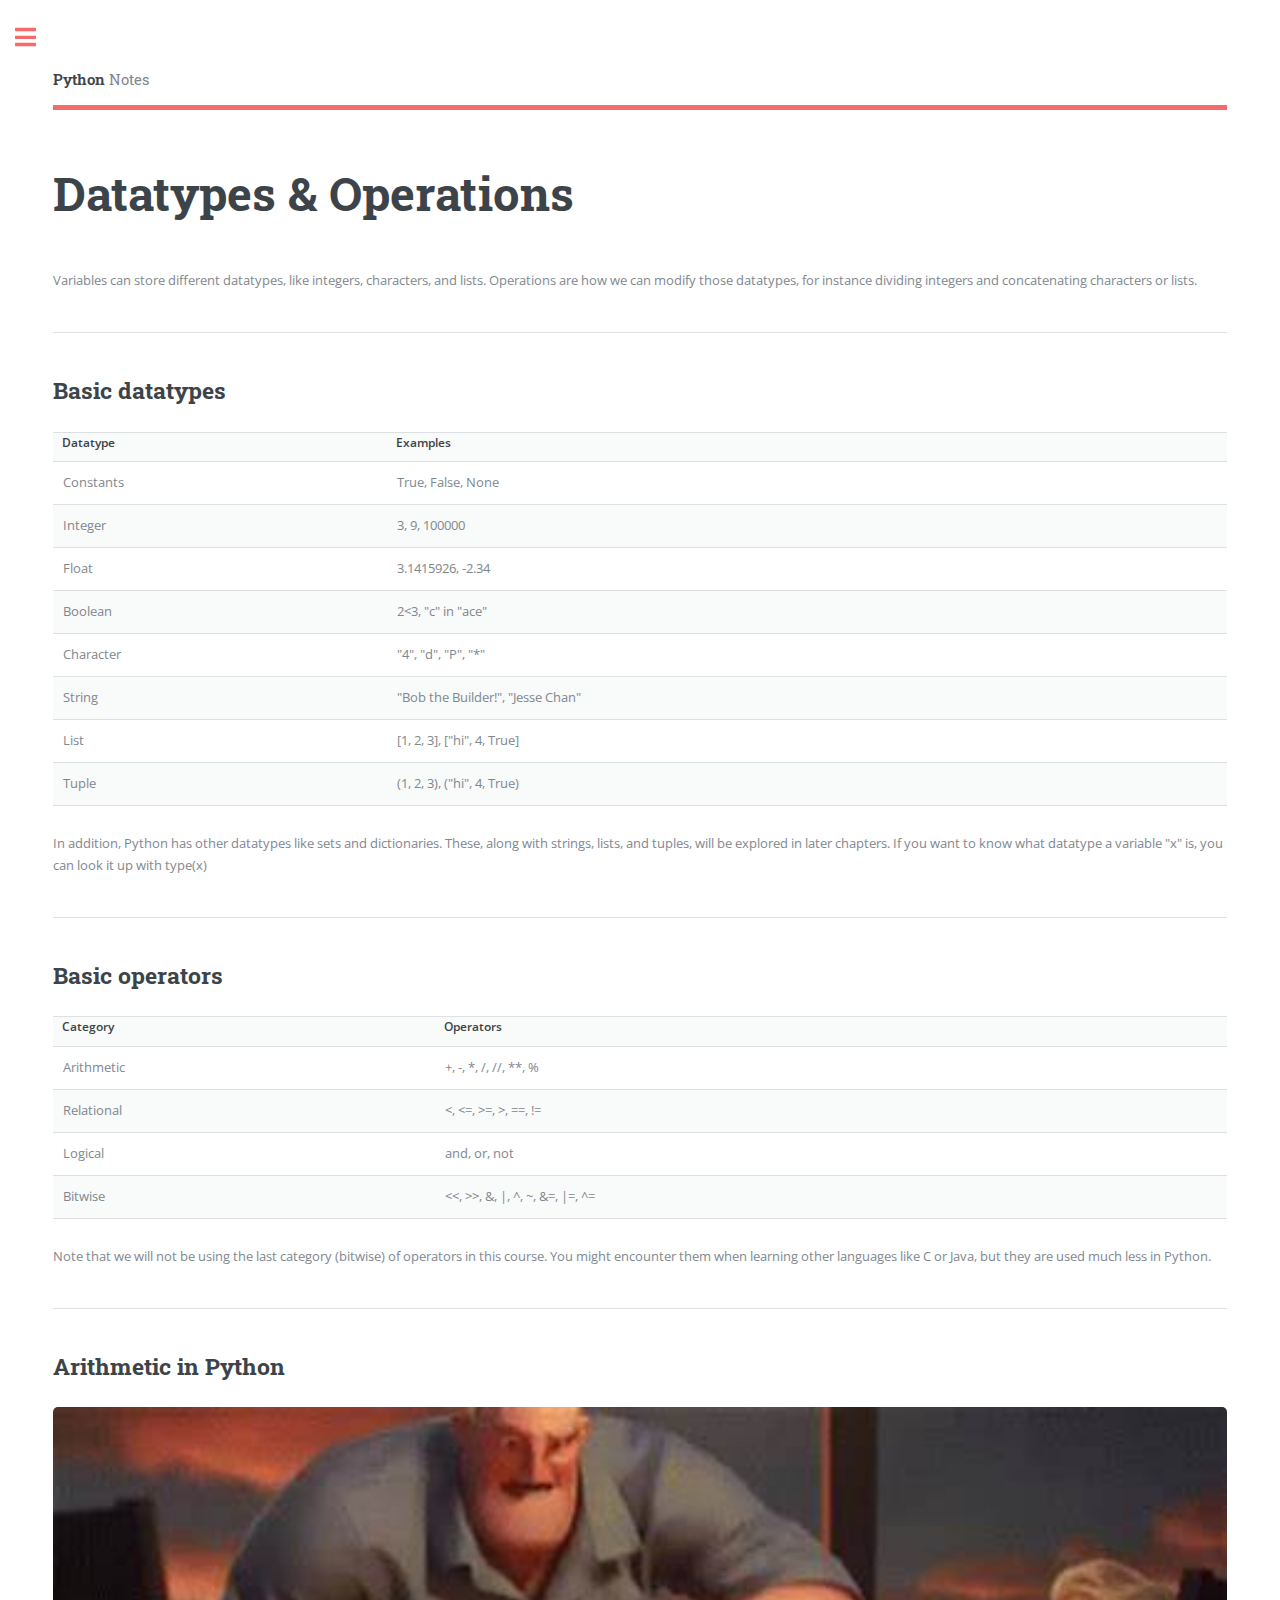
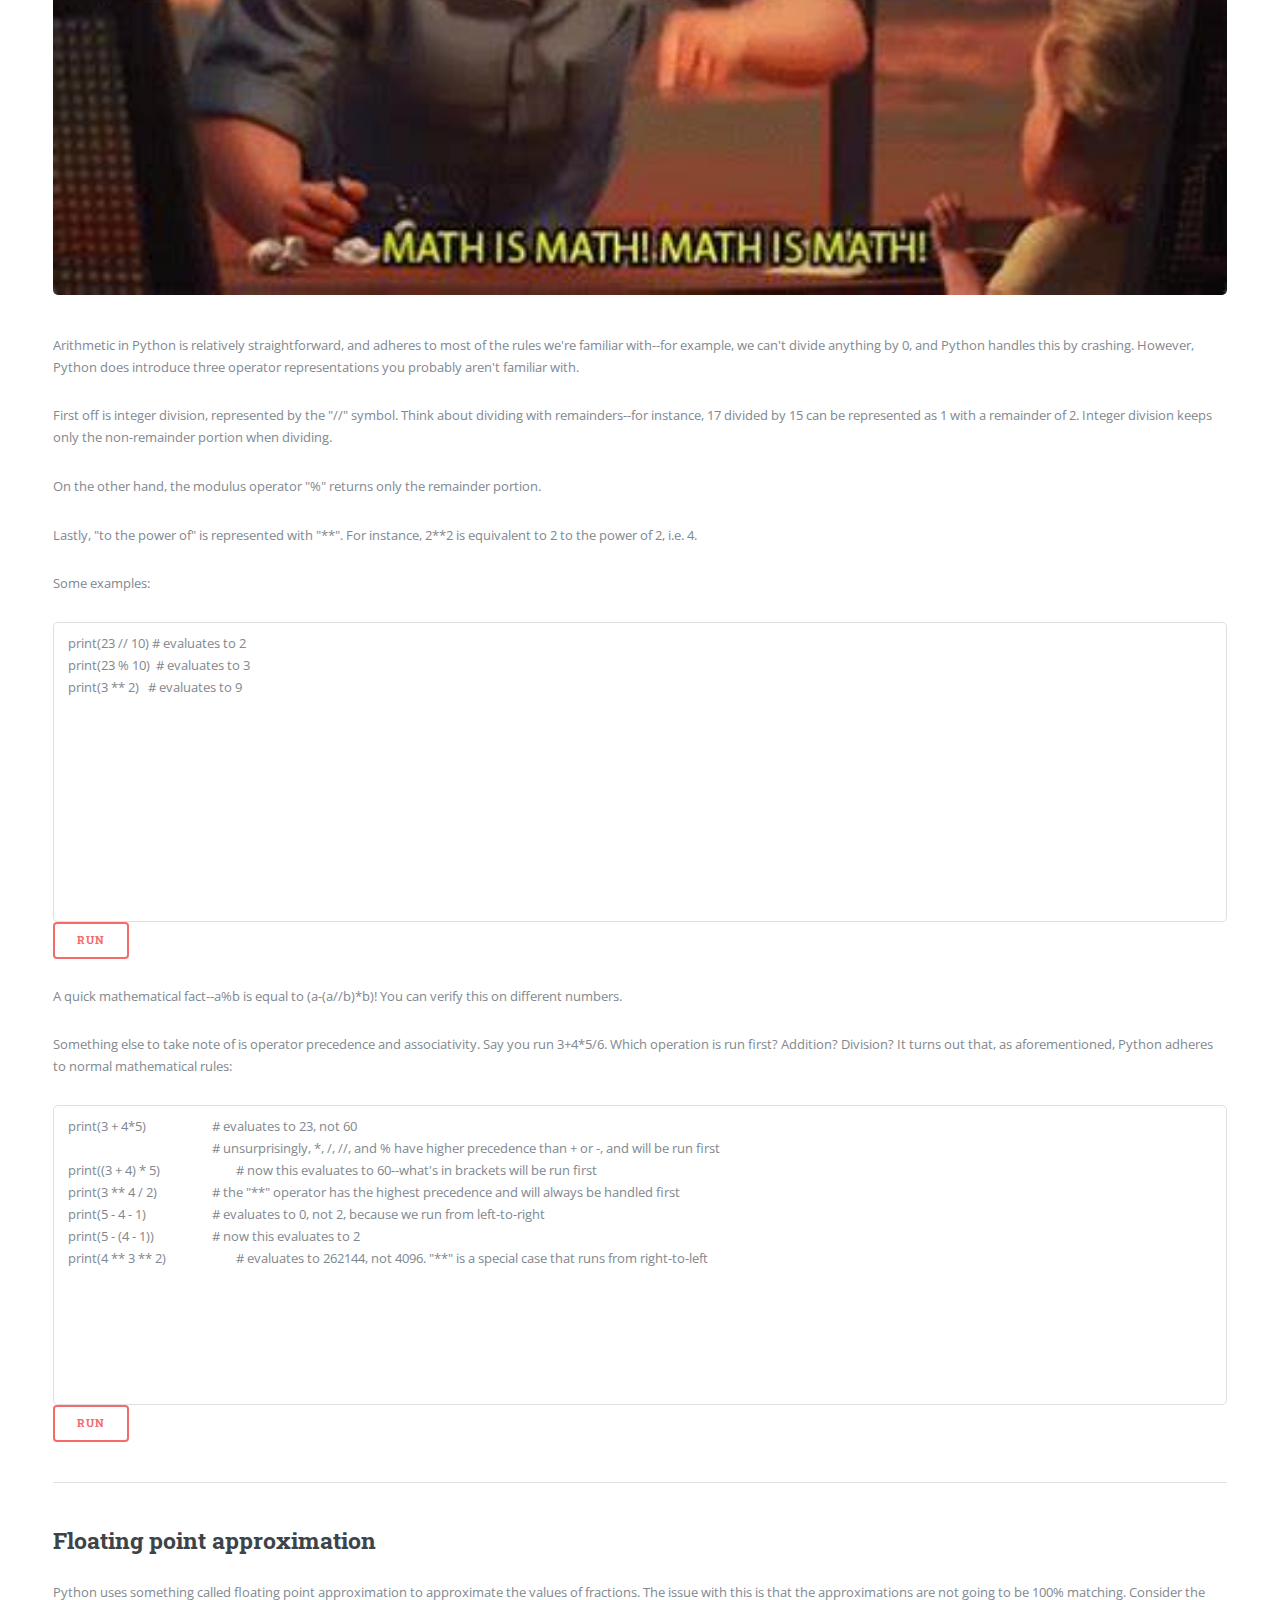
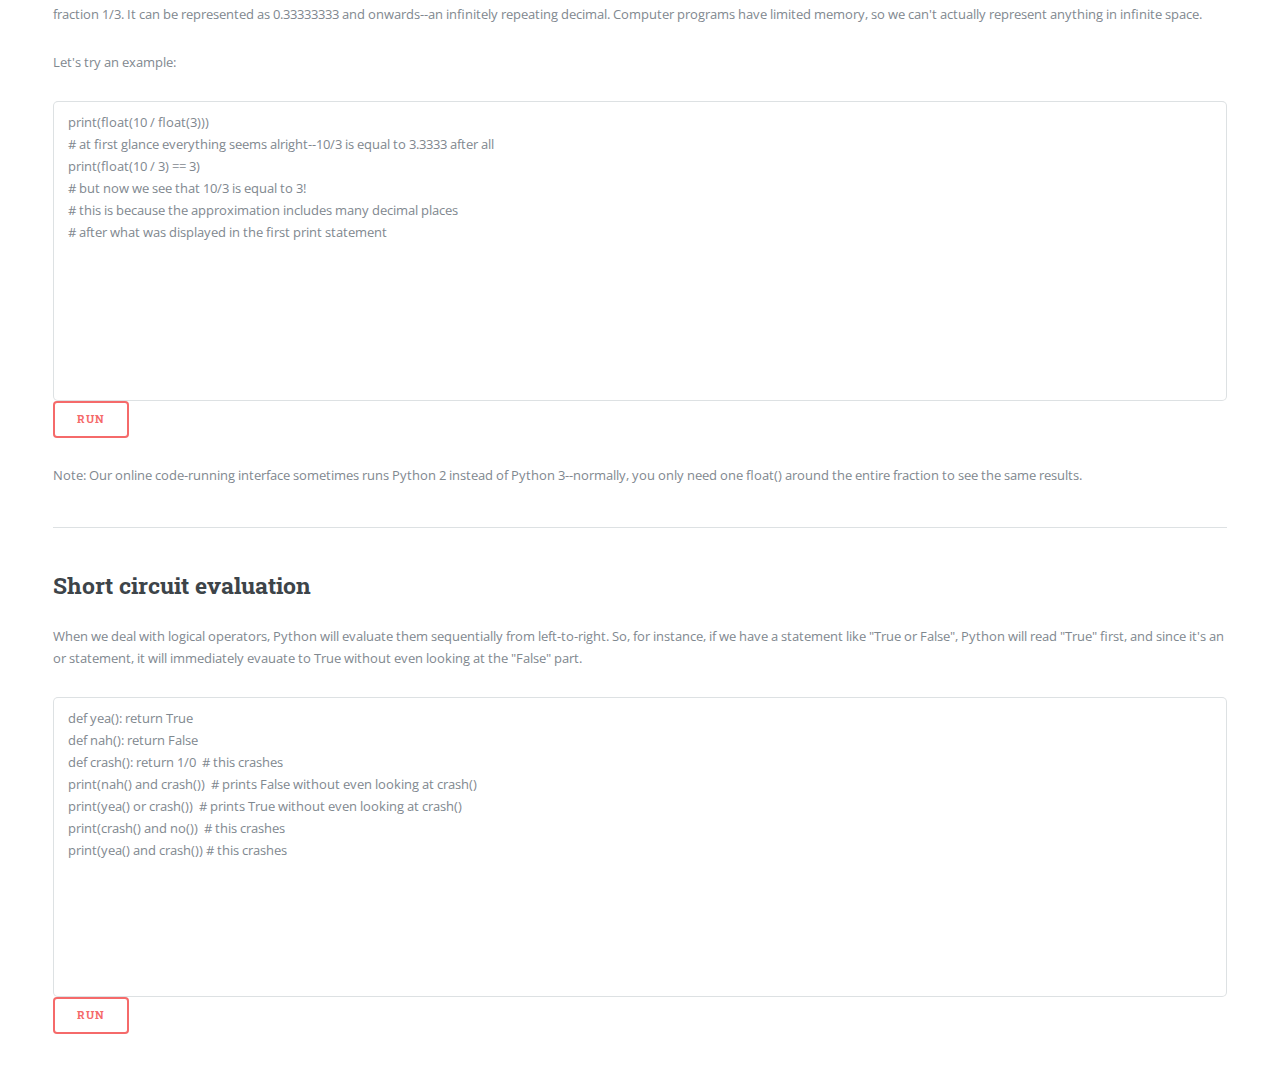
<file: datatypes.html>
<!DOCTYPE HTML>
<html>
	<head>
		<title>Python Notes - Datatypes & Operations</title>
		<meta charset="utf-8" />
		<meta name="viewport" content="width=device-width, initial-scale=1, user-scalable=no" />
		<link rel="stylesheet" href="assets/css/main.css" />
		<script src="assets/js/skulpt.min.js" type="text/javascript"></script>
		<script src="assets/js/skulpt-stdlib.js" type="text/javascript"></script>
		<script src="assets/js/coderunner.js" type="text/javascript"></script>
	</head>
	<body class="is-preload">

		<!-- Wrapper -->
			<div id="wrapper">

				<!-- Main -->
					<div id="main">
						<div class="inner">

							<!-- Header -->
								<header id="header">
									<a href="index.html" class="logo"><strong>Python</strong> Notes</a>
								</header>

							<!-- Content -->
								<section>
									<header class="main">
										<h1>Datatypes & Operations</h1>
									</header>

<p>Variables can store different datatypes, like integers, characters, and lists. 
	Operations are how we can modify those datatypes, for instance dividing integers and concatenating characters or lists.
</p>

<hr class="major" />
<h2>Basic datatypes</h2>
<table border="1">
    <tr>
		<th>Datatype</th>
		<th>Examples</th>
	</tr>
	<tr>
        <td>Constants</td>
        <td>True, False, None</td>
    </tr>
    <tr>
        <td>Integer</td>
        <td>3, 9, 100000</td>
    </tr>
    <tr>
        <td>Float</td>
        <td>3.1415926, -2.34</td>
    </tr>
    <tr>
        <td>Boolean</td>
        <td>2<3, "c" in "ace"</td>
	</tr>
	<tr>
        <td>Character</td>
        <td>"4", "d", "P", "*"</td>
	</tr>
	<tr>
        <td>String</td>
        <td>"Bob the Builder!", "Jesse Chan"</td>
	</tr>
	<tr>
        <td>List</td>
        <td>[1, 2, 3], ["hi", 4, True]</td>
	</tr>
	<tr>
        <td>Tuple</td>
        <td>(1, 2, 3), ("hi", 4, True)</td>
	</tr>
</table>
<p>In addition, Python has other datatypes like sets and dictionaries. 
	These, along with strings, lists, and tuples, will be explored in later chapters. 
	If you want to know what datatype a variable "x" is, you can look it up with type(x)
</p>

<hr class="major" />
<h2>Basic operators</h2>
<table border="1">
    <tr>
		<th>Category</th>
		<th>Operators</th>
    </tr>
    <tr>
        <td>Arithmetic</td>
        <td>+, -, *, /, //, **, %</td>
    </tr>
    <tr>
        <td>Relational</td>
        <td><, <=, >=, >, ==, !=</td>
    </tr>
    <tr>
        <td>Logical</td>
        <td>and, or, not</td>
	</tr>
	<tr>
        <td>Bitwise</td>
        <td><<, >>, &, |, ^, ~, &=, |=, ^=</td>
	</tr>
</table>
<p>Note that we will not be using the last category (bitwise) of operators in this course. 
	You might encounter them when learning other languages like C or Java, but they are used much less in Python.
</p>


<hr class="major" />
<h2>Arithmetic in Python</h2>
<span class="image main"><img src="images/mathismath.jpg" alt="" /></span>
<p>Arithmetic in Python is relatively straightforward, and adheres to most of 
	the rules we're familiar with--for example, we can't divide anything by 0, 
	and Python handles this by crashing. 
	However, Python does introduce three operator representations 
	you probably aren't familiar with. 
</p>
<p>First off is integer division, represented by the "//" symbol. 
	Think about dividing with remainders--for instance, 17 divided by 15 can be 
	represented as 1 with a remainder of 2. Integer division keeps only the 
	non-remainder portion when dividing.
</p>
<p>On the other hand, the modulus operator "%" returns only the remainder portion.</p>
<p>Lastly, "to the power of" is represented with "**". For instance, 
	2**2 is equivalent to 2 to the power of 2, i.e. 4.
</p>
<p>Some examples:</p>

<form>
<textarea id="code1">print(23 // 10) # evaluates to 2
print(23 % 10)  # evaluates to 3
print(3 ** 2)   # evaluates to 9</textarea>
<button onclick="runboi('code1', 'output1')" type="button">Run</button>
</form>
<pre id="output1"></pre>

<p>A quick mathematical fact--a%b is equal to (a-(a//b)*b)! 
	You can verify this on different numbers.
</p>
<p>Something else to take note of is operator precedence and associativity. 
	Say you run 3+4*5/6. Which operation is run first? Addition? Division? 
	It turns out that, as aforementioned, Python adheres to normal mathematical rules:
</p>

<form>
<textarea id="code2">print(3 + 4*5) 			# evaluates to 23, not 60
						# unsurprisingly, *, /, //, and % have higher precedence than + or -, and will be run first
print((3 + 4) * 5) 			# now this evaluates to 60--what's in brackets will be run first
print(3 ** 4 / 2) 			# the "**" operator has the highest precedence and will always be handled first
print(5 - 4 - 1) 			# evaluates to 0, not 2, because we run from left-to-right
print(5 - (4 - 1))			# now this evaluates to 2
print(4 ** 3 ** 2)			# evaluates to 262144, not 4096. "**" is a special case that runs from right-to-left</textarea>
<button onclick="runboi('code2', 'output2')" type="button">Run</button>
</form>
<pre id="output2"></pre>	


<hr class="major" />
<h2>Floating point approximation</h2>
<p>Python uses something called floating point approximation to approximate 
	the values of fractions. The issue with this is that the approximations
	are not going to be 100% matching. Consider the fraction 1/3. It can be 
	represented as 0.33333333 and onwards--an infinitely repeating decimal. 
	Computer programs have limited memory, so we can't actually represent 
	anything in infinite space.
</p>
<p>Let's try an example:</p>
<form>
<textarea id="code3">print(float(10 / float(3)))
# at first glance everything seems alright--10/3 is equal to 3.3333 after all
print(float(10 / 3) == 3)
# but now we see that 10/3 is equal to 3!
# this is because the approximation includes many decimal places
# after what was displayed in the first print statement</textarea>
<button onclick="runboi('code3', 'output3')" type="button">Run</button>
</form>
<pre id="output3"></pre>
<p>Note: Our online code-running interface sometimes runs Python 2 instead of Python 3--normally, you only need one float() around the entire fraction to see the same results.
</p>

<hr class="major" />
<h2>Short circuit evaluation</h2>
<p>When we deal with logical operators, Python will evaluate them sequentially from left-to-right. 
	So, for instance, if we have a statement like "True or False", Python will read "True" first, 
	and since it's an or statement, it will immediately evauate to True without even looking at the 
	"False" part.
</p>

<form>
<textarea id="code4">def yea(): return True
def nah(): return False
def crash(): return 1/0  # this crashes
print(nah() and crash())  # prints False without even looking at crash()
print(yea() or crash())  # prints True without even looking at crash()
print(crash() and no())  # this crashes
print(yea() and crash()) # this crashes</textarea>
<button onclick="runboi('code4', 'output4')" type="button">Run</button>
</form>
<pre id="output4"></pre>
								</section>

						</div>
					</div>

				<!-- Sidebar -->
                <div id="sidebar">
						<div class="inner">

							<!-- Menu -->
								<nav id="menu">
									<header class="major">
										<h2>Menu</h2>
									</header>
									<ul>
										<li><a href="index.html">Homepage</a></li>
										<li><a href="installation.html">Installation</a></li>
										<li><a href="variables.html">Variables & Functions</a></li>
										<li><a href="datatypes.html">Datatypes</a></li>
										<li class="icon solid fa-lock"><span>Conditionals</span></li>
										<li class="icon solid fa-lock"><span>Loops</span></li>
										<li class="icon solid fa-lock"><span>Strings</span></li>
										<li class="icon solid fa-lock"><span>Lists</span></li>
										<li class="icon solid fa-lock"><span>Dictionary</span></li>
										<li class="icon solid fa-lock"><span>Object Oriented Programming</span></li>
										<li class="icon solid fa-lock"><span>Graphics</span></li>
										<li class="icon solid fa-lock"><span>AI - minimax</span></li>
										<li class="icon solid fa-lock"><span>AI - ab pruning</span></li>
									</ul>
								</nav>

							<!-- Section -->
								<section>
									<header class="major">
										<h2>Get in touch</h2>
									</header>
									<p>Contact us with questions through wechat or emails!</p>
									<ul class="contact">
										<li class="icon solid fa-envelope"><a href="#">jessec1@andrew.cmu.edu</a></li>
										<li class="icon solid fa-comment-alt">WeChatId: jzchan34</li>
										<li class="icon solid fa-envelope"><a href="#">jerryl@andrew.cmu.edu</a></li>
										<li class="icon solid fa-comment-alt">WeChatId: traumatizedpanda</li>
									</ul>
								</section>
						</div>
					</div>

			</div>

		<!-- Scripts -->
			<script src="assets/js/jquery.min.js"></script>
			<script src="assets/js/browser.min.js"></script>
			<script src="assets/js/breakpoints.min.js"></script>
			<script src="assets/js/util.js"></script>
			<script src="assets/js/main.js"></script>

	</body>
</html>
</file>
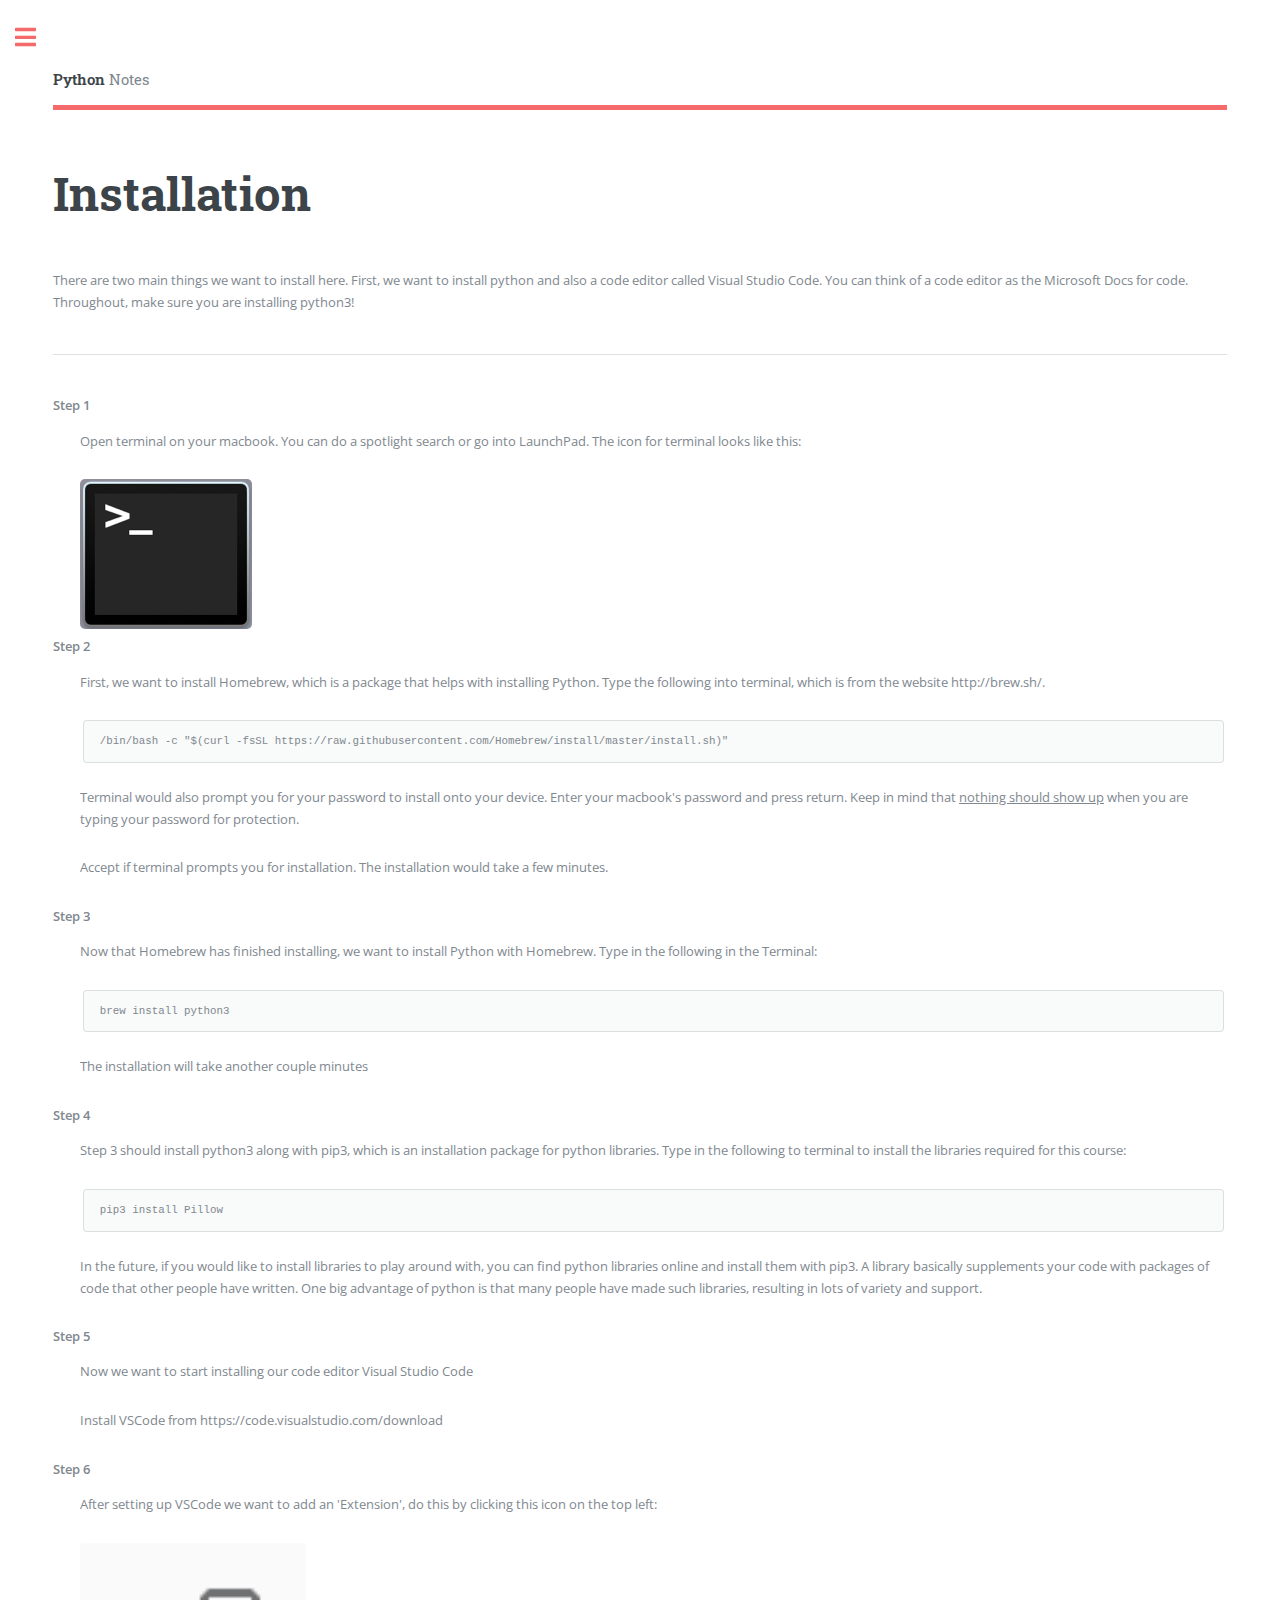
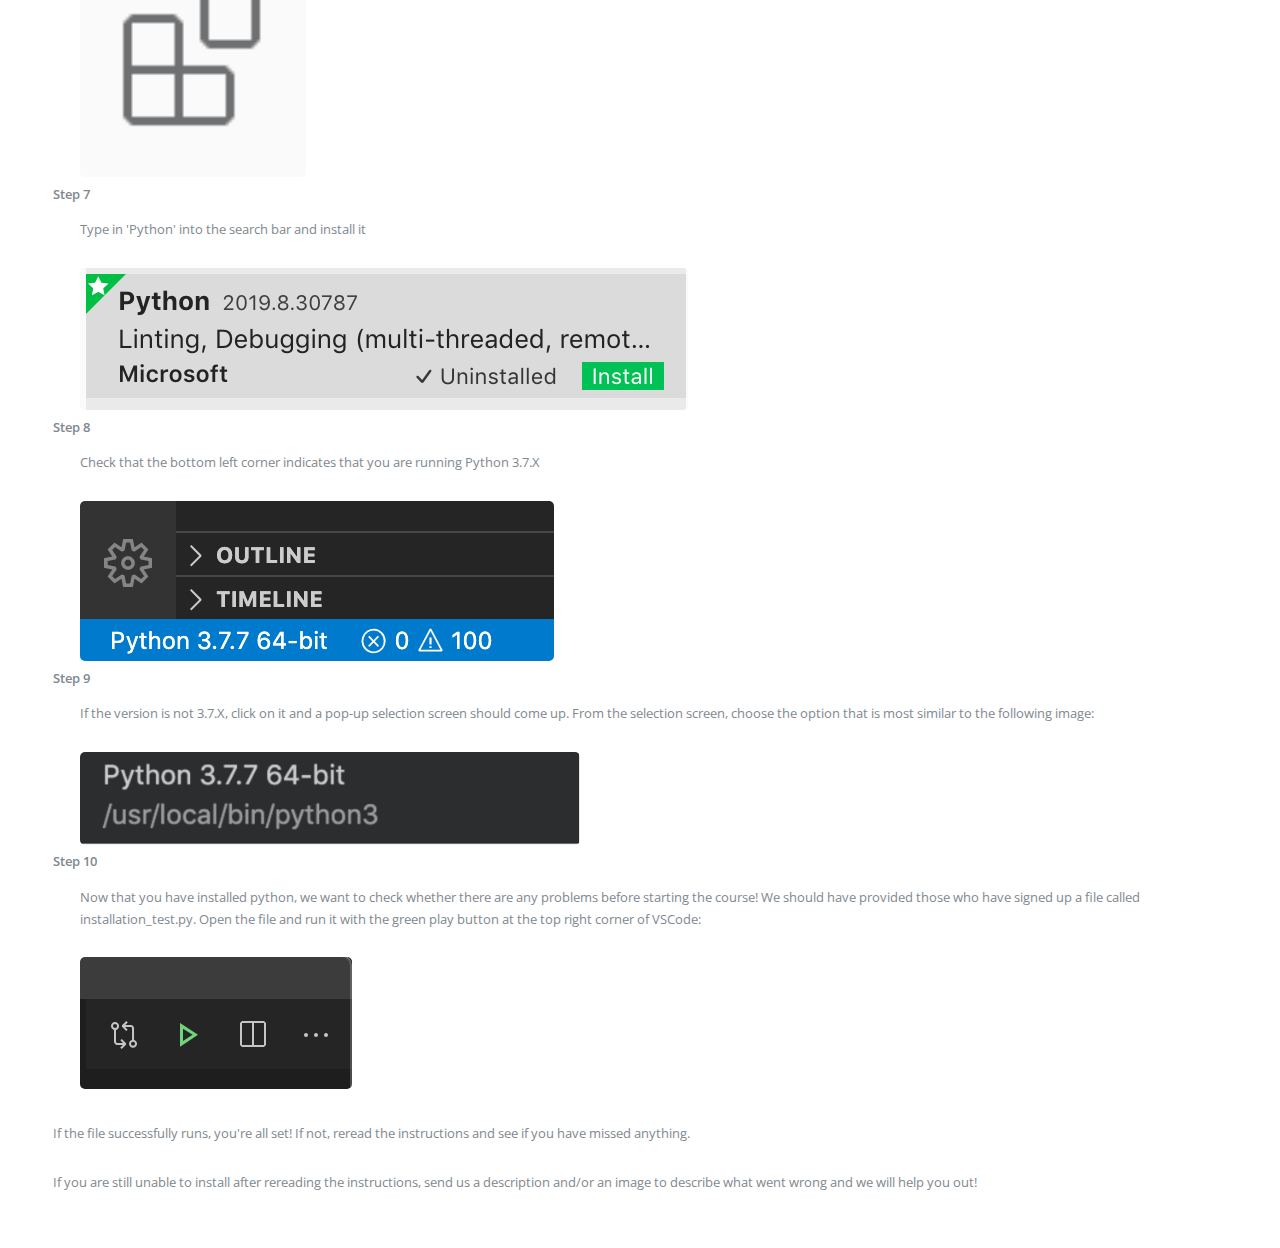
<file: installation.html>
<!DOCTYPE HTML>
<html>
	<head>
		<title>Python Notes - Installation</title>
		<meta charset="utf-8" />
		<meta name="viewport" content="width=device-width, initial-scale=1, user-scalable=no" />
		<link rel="stylesheet" href="assets/css/main.css" />
	</head>
	<body class="is-preload">

		<!-- Wrapper -->
			<div id="wrapper">

				<!-- Main -->
					<div id="main">
						<div class="inner">

							<!-- Header -->
								<header id="header">
									<a href="index.html" class="logo"><strong>Python</strong> Notes</a>
								</header>

							<!-- Content -->
								<section>
									<header class="main">
										<h1>Installation</h1>
                                    </header>
                                    <p>
                                        There are two main things we want to install here. First, we want to install python and also a code editor called Visual Studio Code.
                                        You can think of a code editor as the Microsoft Docs for code. Throughout, make sure you are installing python3!
                                    </p>
									<p></p>
									<hr class="major" />

									<dl>
                                        <dt>Step 1</dt>
                                        <dd>
                                            <div>
                                                <p>
                                                Open terminal on your macbook. You can do a spotlight search or go into LaunchPad. 
                                                The icon for terminal looks like this:
                                                </p>
                                                <span class="image object"><img src="images/terminal.png" alt="" /></span>
                                            </div>
                                        </dd>
                                        <dt>Step 2</dt>
                                        <dd>
                                            <p>First, we want to install Homebrew, which is a package that helps with installing Python. Type the following into terminal, which is from the website http://brew.sh/.</p>
                                            <pre><code>/bin/bash -c "$(curl -fsSL https://raw.githubusercontent.com/Homebrew/install/master/install.sh)"</code></pre>
											<p>Terminal would also prompt you for your password to install onto your device. Enter your macbook's password and press return.
												Keep in mind that <u>nothing should show up</u> when you are typing your password for protection.
											</p>
											<p>Accept if terminal prompts you for installation. The installation would take a few minutes.</p>
                                            
                                        </dd>
                                        <dt>Step 3</dt>
                                        <dd>
                                            <p>Now that Homebrew has finished installing, we want to install Python with Homebrew.
                                               Type in the following in the Terminal:
                                            </p>
											<pre><code>brew install python3</code></pre>
											<p>The installation will take another couple minutes</p>
                                        </dd>
                                        <dt>Step 4</dt>
                                        <dd>
                                            <p>Step 3 should install python3 along with pip3, which is an installation package for python libraries.
                                                Type in the following to terminal to install the libraries required for this course:
                                            </p>
                                            <pre><code>pip3 install Pillow</code></pre>
                                            <p>In the future, if you would like to install libraries to play around with, 
                                                you can find python libraries online and install them with pip3. A library basically supplements
                                                your code with packages of code that other people have written. One big advantage of python is that
                                                many people have made such libraries, resulting in lots of variety and support.
                                            </p>
										</dd>
										<dt>Step 5</dt>
										<dd>
											<p>Now we want to start installing our code editor Visual Studio Code</p>
											<p>Install VSCode from https://code.visualstudio.com/download</p>
										</dd>
										<dt>Step 6</dt>
										<dd>
											<p>After setting up VSCode we want to add an 'Extension', do this by clicking this icon on the top left:</p>
											<span class="image object"><img src="images/extension.png" alt="" /></span>
										</dd>
										<dt>Step 7</dt>
										<dd>
											<p>Type in 'Python' into the search bar and install it</p>
											<span class="image object"><img src="images/python_extension.png" alt="" /></span>
										</dd>
										<dt>Step 8</dt>
										<dd>
											<p>Check that the bottom left corner indicates that you are running Python 3.7.X</p>
											<span class="image object"><img src="images/python_version.png" alt="" /></span>
										</dd>
										<dt>Step 9</dt>
										<dd>
											<p>If the version is not 3.7.X, click on it and a pop-up selection screen should come up. From the selection screen, choose
													the option that is most similar to the following image:</p>
											<span class="image object"><img src="images/python_version_3.png" width="500" alt="" /></span>
										</dd>
										<dt>Step 10</dt>
										<dd>
											<p>Now that you have installed python, we want to check whether there are any problems before starting the course! We should have provided those who have signed up a file called installation_test.py.
												Open the file and run it with the green play button at the top right corner of VSCode:
											</p>
											<span class="image object"><img src="images/python_run.png" alt="" /></span>
										</dd>
									</dl>
									
									<p>If the file successfully runs, you're all set! If not, reread the instructions and see if you have missed anything. </p>
									<p>If you are still unable to install after rereading the instructions, send us a description and/or an image to describe what went wrong and we will help you out!</p>
								</section>

						</div>
					</div>

				<!-- Sidebar -->
                <div id="sidebar">
						<div class="inner">

							<!-- Menu -->
								<nav id="menu">
									<header class="major">
										<h2>Menu</h2>
									</header>
									<ul>
                                        <li><a href="index.html">Homepage</a></li>
										<li><a href="installation.html">Installation</a></li>
										<li><a href="variables.html">Variables & Functions</a></li>
										<li><a href="datatypes.html">Datatypes</a></li>
										<li class="icon solid fa-lock"><span>Conditionals</span></li>
										<li class="icon solid fa-lock"><span>Loops</span></li>
										<li class="icon solid fa-lock"><span>Strings</span></li>
										<li class="icon solid fa-lock"><span>Lists</span></li>
										<li class="icon solid fa-lock"><span>Dictionary</span></li>
										<li class="icon solid fa-lock"><span>Object Oriented Programming</span></li>
										<li class="icon solid fa-lock"><span>Graphics</span></li>
										<li class="icon solid fa-lock"><span>AI - minimax</span></li>
										<li class="icon solid fa-lock"><span>AI - ab pruning</span></li>
									</ul>
								</nav>

							<!-- Section -->
								<section>
									<header class="major">
										<h2>Get in touch</h2>
									</header>
									<p>Contact us with questions through wechat or emails!</p>
									<ul class="contact">
										<li class="icon solid fa-envelope"><a href="#">jessec1@andrew.cmu.edu</a></li>
										<li class="icon solid fa-comment-alt">jzchan34</li>
										<li class="icon solid fa-envelope"><a href="#">jerryl@andrew.cmu.edu</a></li>
										<li class="icon solid fa-comment-alt">traumatizedpanda</li>
									</ul>
								</section>
						</div>
					</div>

			</div>

		<!-- Scripts -->
			<script src="assets/js/jquery.min.js"></script>
			<script src="assets/js/browser.min.js"></script>
			<script src="assets/js/breakpoints.min.js"></script>
			<script src="assets/js/util.js"></script>
			<script src="assets/js/main.js"></script>

	</body>
</html>
</file>
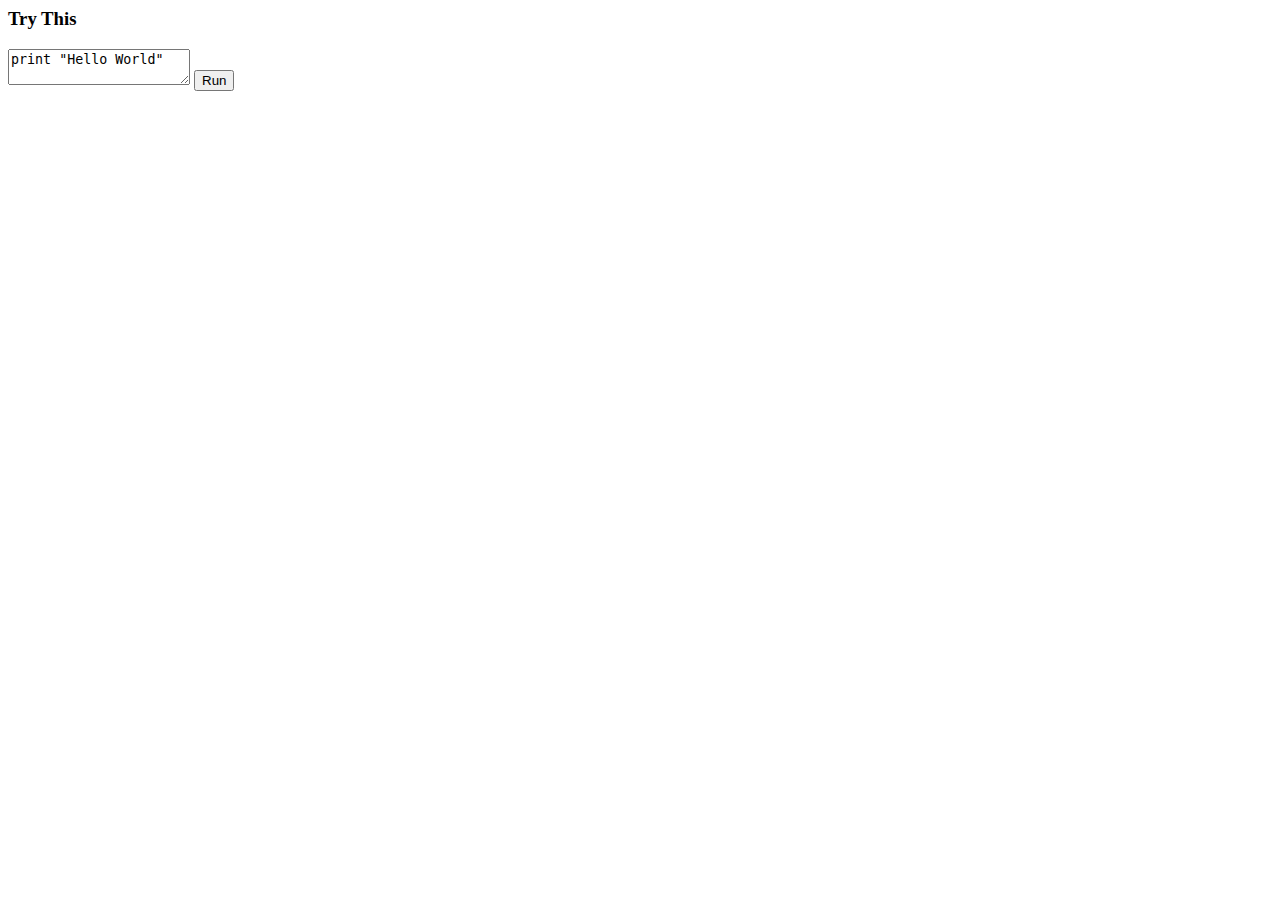
<file: sculpt-test.html>
<html>
<head>
    <script src="http://ajax.googleapis.com/ajax/libs/jquery/1.9.0/jquery.min.js" type="text/javascript"></script> 
    <script src="http://www.skulpt.org/js/skulpt.min.js" type="text/javascript"></script> 
    <script src="http://www.skulpt.org/js/skulpt-stdlib.js" type="text/javascript"></script>
</head>

<body>
<script type="text/javascript">
function runboi(inpt, out) {
   function outf(text) {
      var mypre = document.getElementById(out);
      mypre.innerHTML = mypre.innerHTML + text;
   }

   function builtinRead(x)
   {
      if (Sk.builtinFiles === undefined || Sk.builtinFiles["files"][x] === undefined)
         throw "File not found: '" + x + "'";
      return Sk.builtinFiles["files"][x];
   }

   function runner() {
      var prog = document.getElementById(inpt).value;
      var mypre = document.getElementById(out);
      mypre.innerHTML = '';
      Sk.configure({output:outf,
            read: builtinRead
               });
      try {
         Sk.importMainWithBody("<stdin>",false,prog);
      } catch (e) {
         alert(e);
      }
   }
   runner();
}
function run1() {
   runboi("yourcode", "output");
}
</script>
<h3>Try This</h3>
<form>
<textarea id="yourcode">
print "Hello World"
</textarea>
<button onclick="runboi('yourcode', 'output')" type="button">Run</button>
</form>

<pre id="output"></pre>

</body>
</html>
</file>
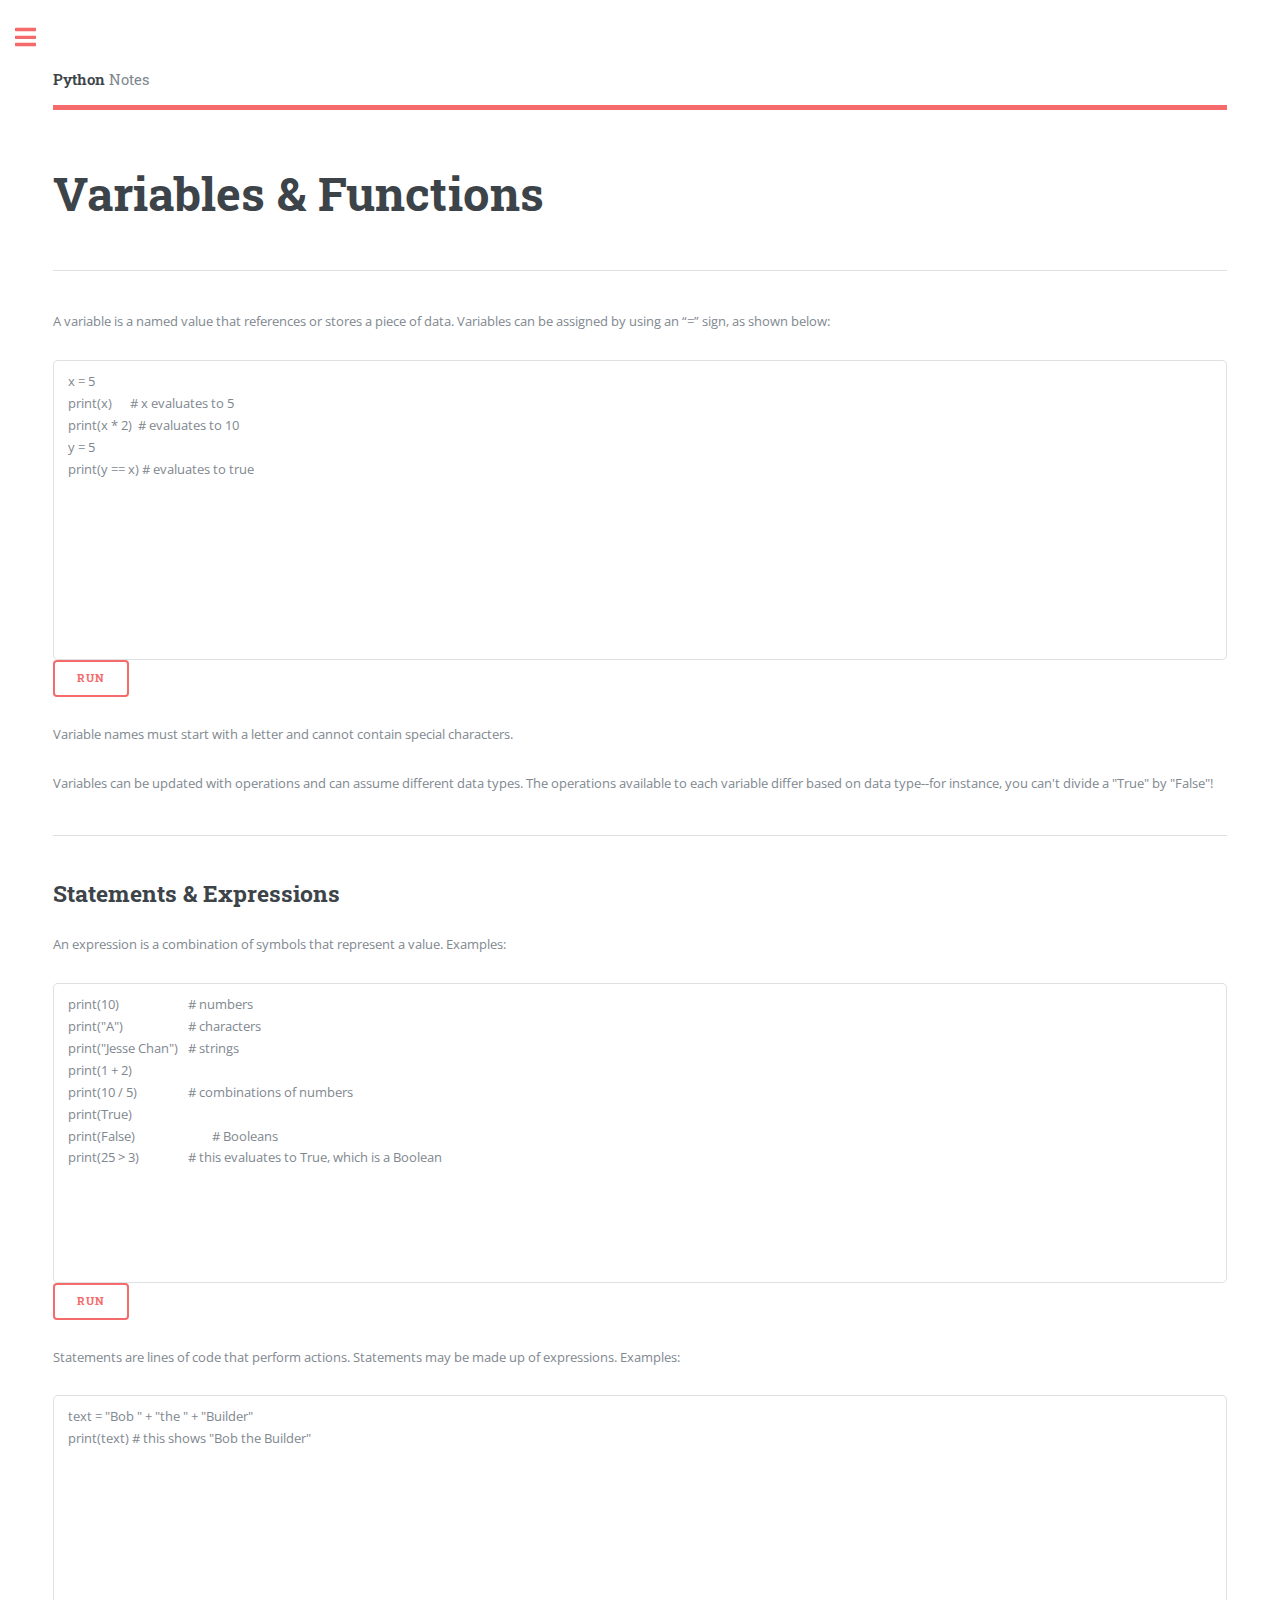
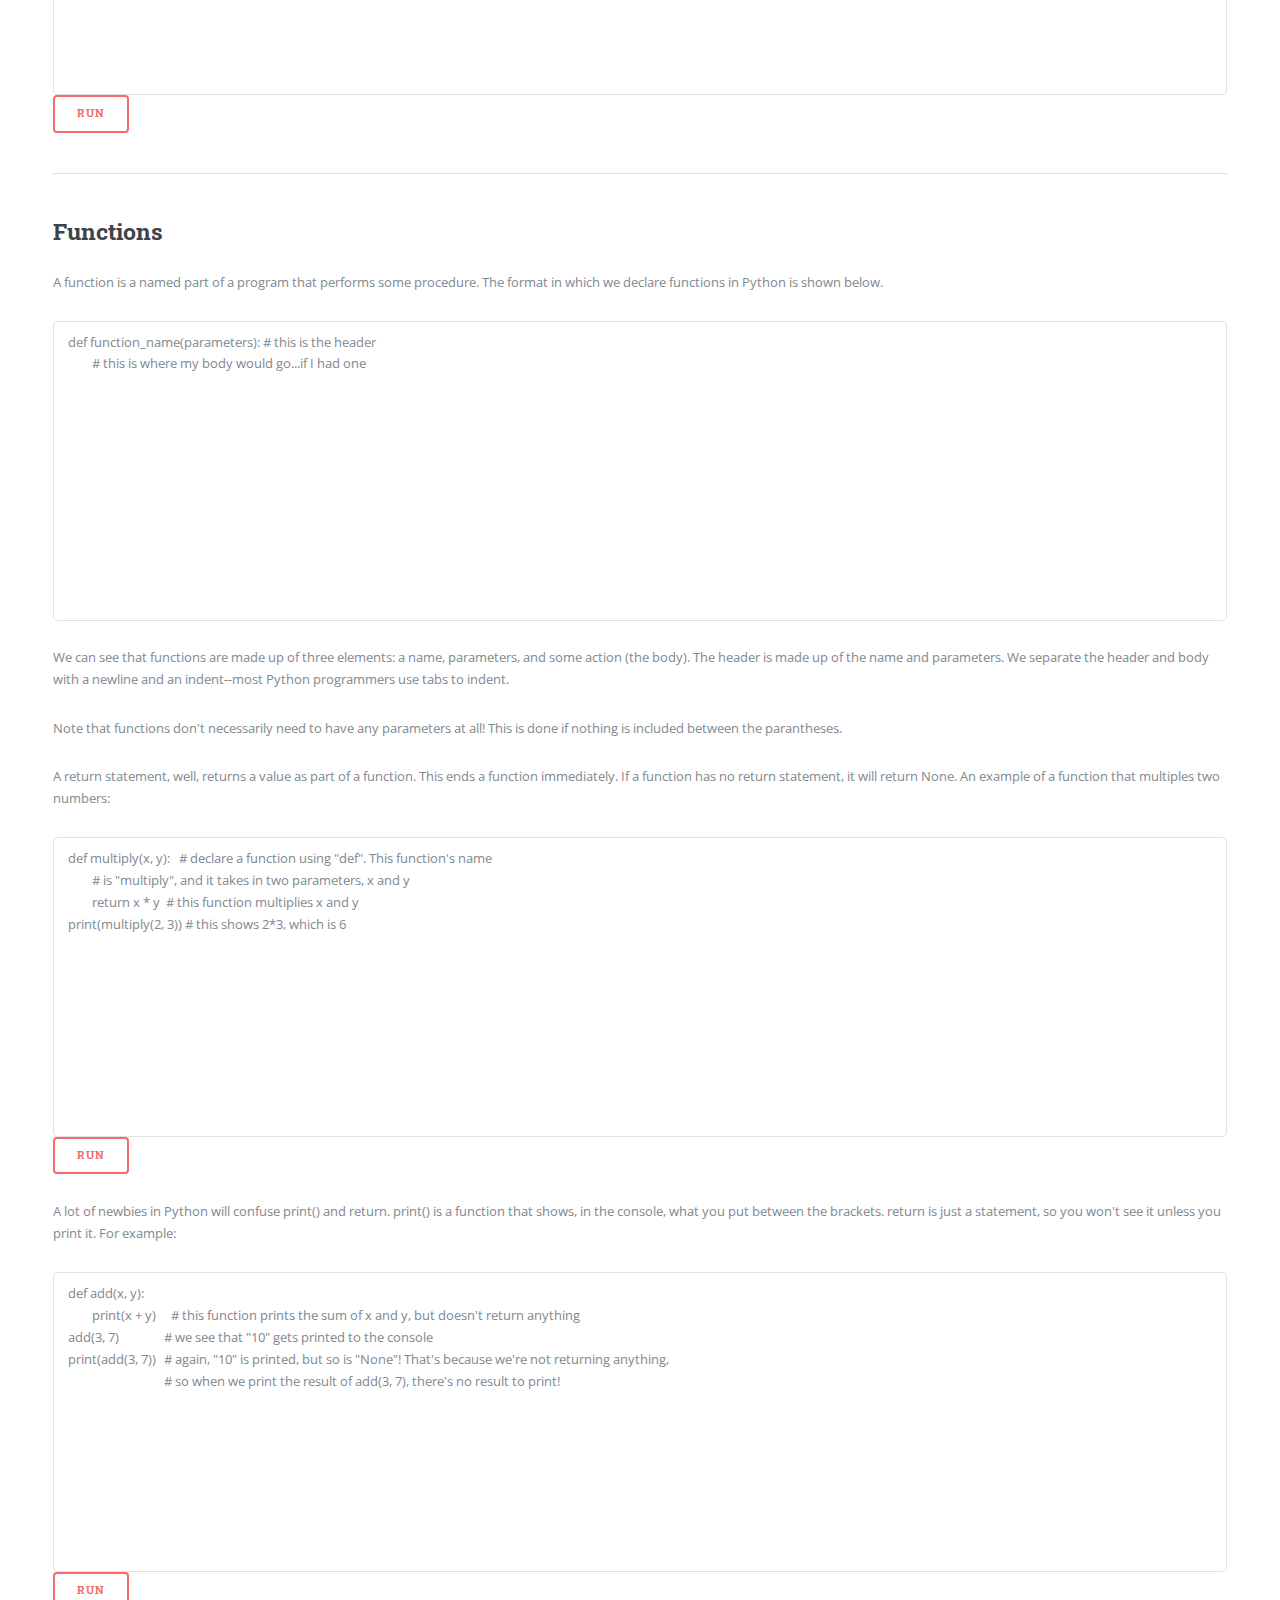
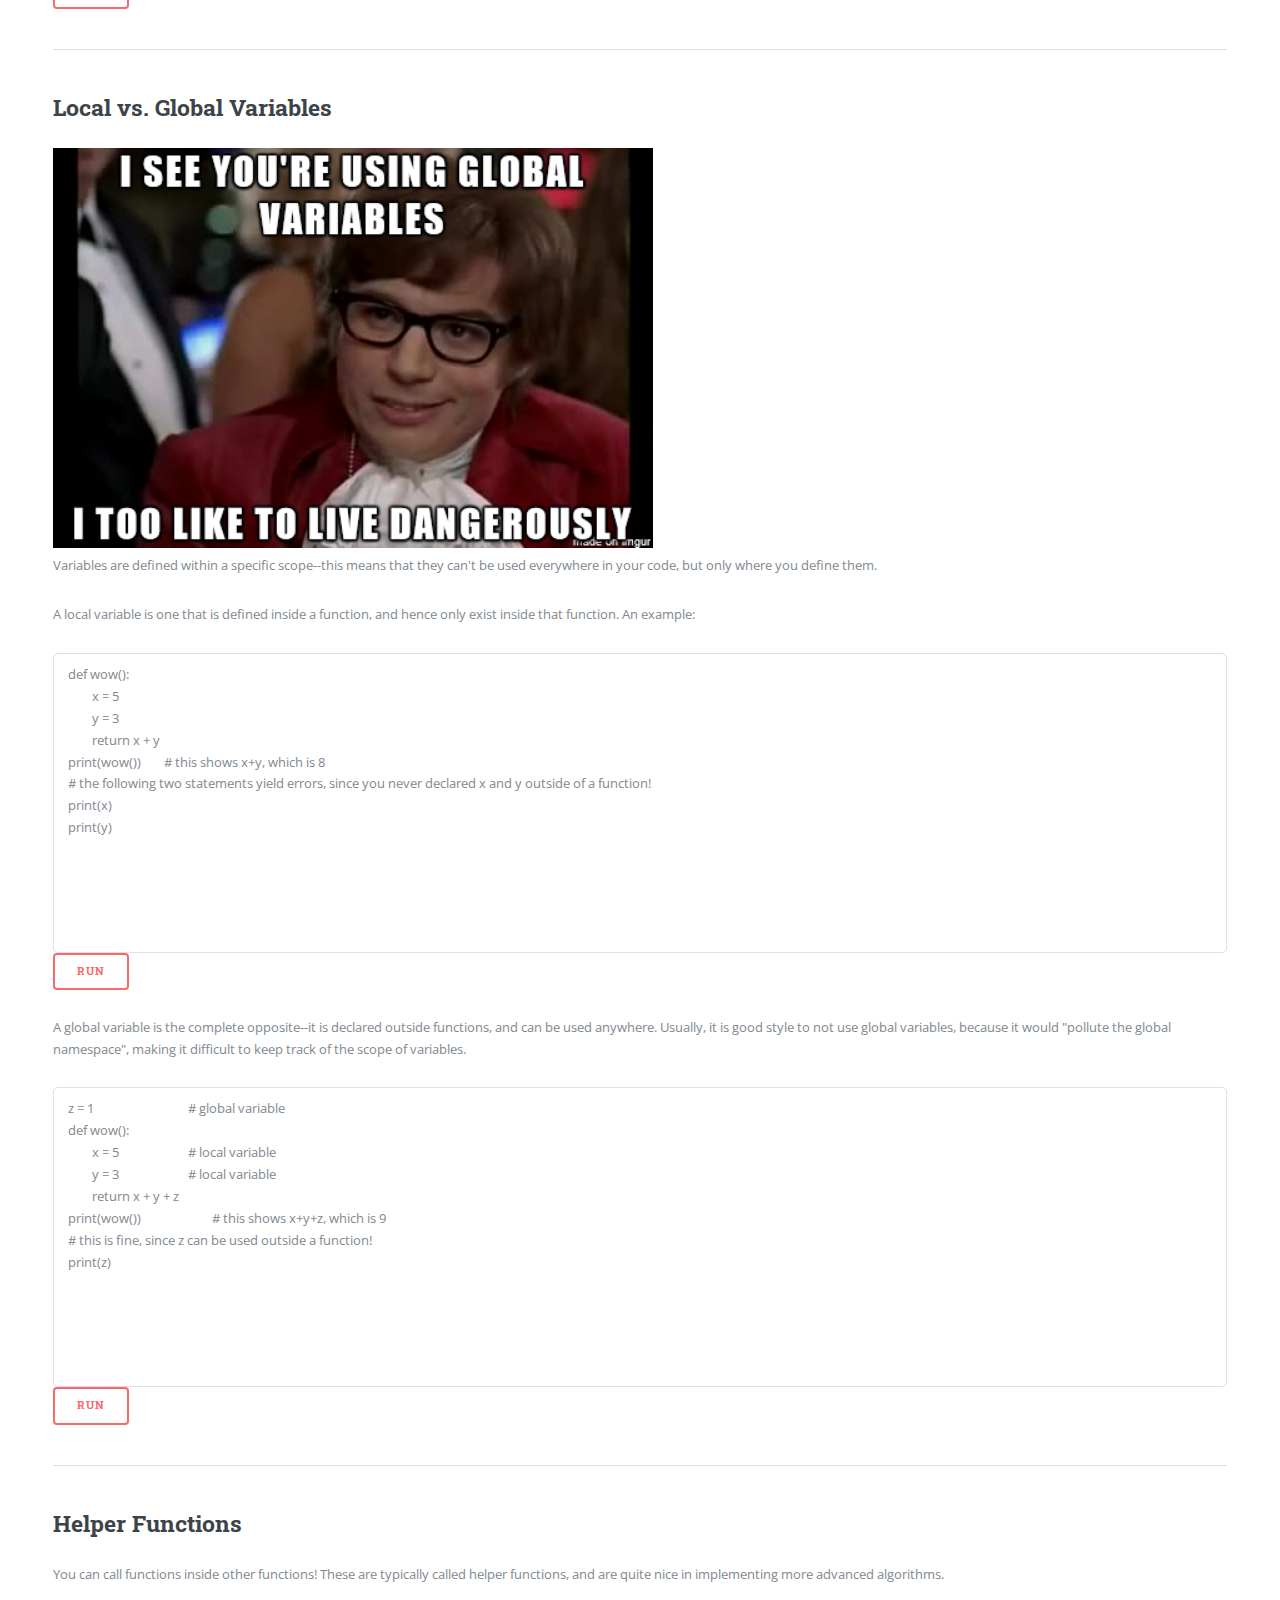
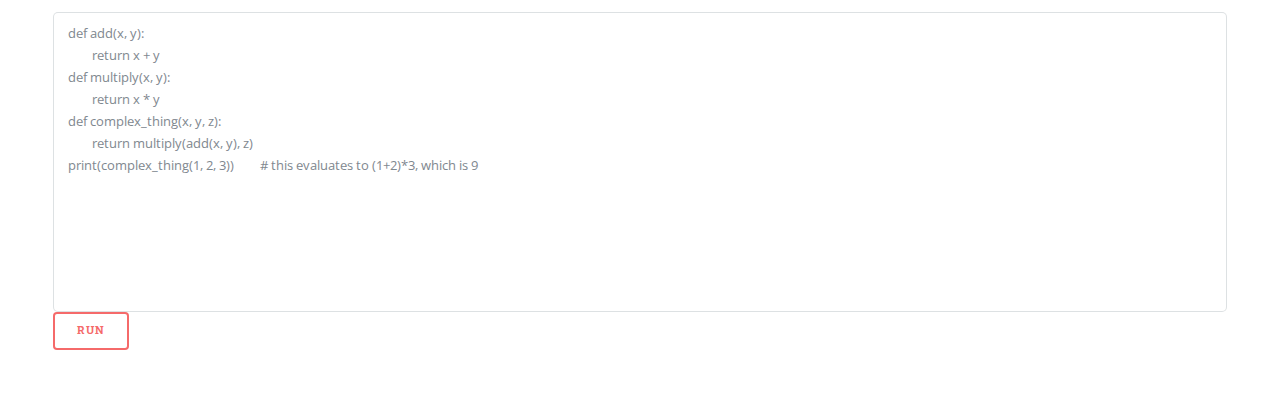
<file: variables.html>
<!DOCTYPE HTML>
<html>
	<head>
		<title>Python Notes - Variables & Functions</title>
		<meta charset="utf-8" />
		<meta name="viewport" content="width=device-width, initial-scale=1, user-scalable=no" />
		<link rel="stylesheet" href="assets/css/main.css" />
		<script src="assets/js/skulpt.min.js" type="text/javascript"></script>
		<script src="assets/js/skulpt-stdlib.js" type="text/javascript"></script>
		<script src="assets/js/coderunner.js" type="text/javascript"></script>
	</head>
	<body class="is-preload">

		<!-- Wrapper -->
			<div id="wrapper">

				<!-- Main -->
					<div id="main">
						<div class="inner">

							<!-- Header -->
								<header id="header">
									<a href="index.html" class="logo"><strong>Python</strong> Notes</a>
								</header>

							<!-- Content -->
								<section>
									<header class="main">
										<h1>Variables & Functions</h1>
									</header>

									
									<hr class="major" />
									<p>A variable is a named value that references or stores a piece of data.
										Variables can be assigned by using an “=” sign, as shown below:</p>
<form>
<textarea id="code1">x = 5
print(x)      # x evaluates to 5
print(x * 2)  # evaluates to 10
y = 5
print(y == x) # evaluates to true</textarea>
<button onclick="runboi('code1', 'output1')" type="button">Run</button>
<pre id="output1"></pre>
</form>

<p>Variable names must start with a letter and cannot contain special characters. </p>
<p>Variables can be updated with operations and can assume different data types.
	The operations available to each variable differ based on data type--for instance, you can't divide a "True" by "False"!
</p>

<hr class="major" />
<h2>Statements & Expressions</h2>
<p>An expression is a combination of symbols that represent a value. Examples:</p>

<form>
<textarea id="code2">print(10)            		# numbers
print("A")           		# characters
print("Jesse Chan")  	# strings
print(1 + 2)
print(10 / 5)        		# combinations of numbers
print(True)
print(False)   			# Booleans
print(25 > 3)      		# this evaluates to True, which is a Boolean</textarea>
<button onclick="runboi('code2', 'output2')" type="button">Run</button>
<pre id="output2"></pre>
</form>

<p>Statements are lines of code that perform actions. Statements may be made up of expressions. Examples:</p>

<form>
<textarea id="code3">text = "Bob " + "the " + "Builder"
print(text) # this shows "Bob the Builder"</textarea>
<button onclick="runboi('code3', 'output3')" type="button">Run</button>
<pre id="output3"></pre>
</form>

<hr class="major" />
<h2>Functions</h2>
<p>A function is a named part of a program that performs some procedure. The format in which we declare functions in Python is shown below.</p>
<form>
<textarea id="code4">def function_name(parameters): # this is the header
	# this is where my body would go...if I had one</textarea>
</form>

<p>We can see that functions are made up of three elements: a name, parameters, and some action (the body). 
	The header is made up of the name and parameters. We separate the header and body with a newline and 
	an indent--most Python programmers use tabs to indent.
</p>
<p>Note that functions don't necessarily need to have any parameters at all! 
	This is done if nothing is included between the parantheses.
</p>
<p>A return statement, well, returns a value as part of a function. 
	This ends a function immediately.
	If a function has no return statement, it will return None.
	An example of a function that multiples two numbers:</p>

<form>
<textarea id="code5">def multiply(x, y):   # declare a function using "def". This function's name
	# is "multiply", and it takes in two parameters, x and y
	return x * y  # this function multiplies x and y
print(multiply(2, 3)) # this shows 2*3, which is 6</textarea>
<button onclick="runboi('code5', 'output5')" type="button">Run</button>
<pre id="output5"></pre>
</form>

<p>A lot of newbies in Python will confuse print() and return. 
	print() is a function that shows, in the console, what you put between the brackets.
	return is just a statement, so you won't see it unless you print it. For example:
</p>

<form>
<textarea id="code6">def add(x, y):
	print(x + y)     # this function prints the sum of x and y, but doesn't return anything
add(3, 7) 		# we see that "10" gets printed to the console
print(add(3, 7)) 	# again, "10" is printed, but so is "None"! That's because we're not returning anything,
		 		# so when we print the result of add(3, 7), there's no result to print!</textarea>
<button onclick="runboi('code6', 'output6')" type="button">Run</button>
<pre id="output6"></pre>
</form>

<hr class="major" />
<h2>Local vs. Global Variables</h2>
<img src="images/variables.png" alt="" width="600"/>

<p>Variables are defined within a specific scope--this means that they can't be used everywhere in your code, but only where you define them.</p>
<p>A local variable is one that is defined inside a function, and hence only exist inside that function. An example:</p>
<form>
<textarea id="code7">def wow():
	x = 5
	y = 3
	return x + y
print(wow()) 	# this shows x+y, which is 8
# the following two statements yield errors, since you never declared x and y outside of a function!
print(x) 
print(y)</textarea>
<button onclick="runboi('code7', 'output7')" type="button">Run</button>
<pre id="output7"></pre>
</form>

<p>A global variable is the complete opposite--it is declared outside functions, and can be used anywhere. Usually, it is good style to not use global variables, because 
	it would "pollute the global namespace", making it difficult to keep track of the scope of variables.
</p>
<form>
<textarea id="code8">z = 1 				# global variable
def wow():
	x = 5 			# local variable
	y = 3 			# local variable
	return x + y + z
print(wow()) 			# this shows x+y+z, which is 9
# this is fine, since z can be used outside a function!
print(z) </textarea>
<button onclick="runboi('code8', 'output8')" type="button">Run</button>
<pre id="output8"></pre>
</form>

<hr class="major" />
<h2>Helper Functions</h2>
<p>You can call functions inside other functions! 
	These are typically called helper functions, and are quite nice in implementing more advanced algorithms.
</p>
<form>
<textarea id="code9">def add(x, y):
	return x + y
def multiply(x, y):
	return x * y
def complex_thing(x, y, z):
	return multiply(add(x, y), z)
print(complex_thing(1, 2, 3)) 	# this evaluates to (1+2)*3, which is 9 </textarea>
<button onclick="runboi('code9', 'output9')" type="button">Run</button>
<pre id="output9"></pre>
</form>


</section>

						</div>
					</div>

				<!-- Sidebar -->
                <div id="sidebar">
						<div class="inner">

							<!-- Menu -->
								<nav id="menu">
									<header class="major">
										<h2>Menu</h2>
									</header>
									<ul>
                                        <li><a href="index.html">Homepage</a></li>
										<li><a href="installation.html">Installation</a></li>
										<li><a href="variables.html">Variables & Functions</a></li>
										<li><a href="datatypes.html">Datatypes</a></li>
										<li class="icon solid fa-lock"><span>Conditionals</span></li>
										<li class="icon solid fa-lock"><span>Loops</span></li>
										<li class="icon solid fa-lock"><span>Strings</span></li>
										<li class="icon solid fa-lock"><span>Lists</span></li>
										<li class="icon solid fa-lock"><span>Dictionary</span></li>
										<li class="icon solid fa-lock"><span>Object Oriented Programming</span></li>
										<li class="icon solid fa-lock"><span>Graphics</span></li>
										<li class="icon solid fa-lock"><span>AI - minimax</span></li>
										<li class="icon solid fa-lock"><span>AI - ab pruning</span></li>
									</ul> 
								</nav>

							<!-- Section -->
								<section>
									<header class="major">
										<h2>Get in touch</h2>
									</header>
									<p>Contact us with questions through wechat or emails!</p>
									<ul class="contact">
										<li class="icon solid fa-envelope"><a href="#">jessec1@andrew.cmu.edu</a></li>
										<li class="icon solid fa-comment-alt">WeChatId: jzchan34</li>
										<li class="icon solid fa-envelope"><a href="#">jerryl@andrew.cmu.edu</a></li>
										<li class="icon solid fa-comment-alt">WeChatId: traumatizedpanda</li>
									</ul>
								</section>
						</div>
					</div>

			</div>

		<!-- Scripts -->
			<script src="assets/js/jquery.min.js"></script>
			<script src="assets/js/browser.min.js"></script>
			<script src="assets/js/breakpoints.min.js"></script>
			<script src="assets/js/util.js"></script>
			<script src="assets/js/main.js"></script>

	</body>
</html>
</file>
<file: assets/css/main.css>
@import url(fontawesome-all.min.css);
@import url("https://fonts.googleapis.com/css?family=Open+Sans:400,600,400italic,600italic|Roboto+Slab:400,700");
/*
	Editorial by HTML5 UP
	html5up.net | @ajlkn
	Free for personal and commercial use under the CCA 3.0 license (html5up.net/license)
*/
html, body, div, span, applet, object,
iframe, h1, h2, h3, h4, h5, h6, p, blockquote,
pre, a, abbr, acronym, address, big, cite,
code, del, dfn, em, img, ins, kbd, q, s, samp,
small, strike, strong, sub, sup, tt, var, b,
u, i, center, dl, dt, dd, ol, ul, li, fieldset,
form, label, legend, table, caption, tbody,
tfoot, thead, tr, th, td, article, aside,
canvas, details, embed, figure, figcaption,
footer, header, hgroup, menu, nav, output, ruby,
section, summary, time, mark, audio, video {
  margin: 0;
  padding: 0;
  border: 0;
  font-size: 100%;
  font: inherit;
  vertical-align: baseline; }

article, aside, details, figcaption, figure,
footer, header, hgroup, menu, nav, section {
  display: block; }

body {
  line-height: 1; }

ol, ul {
  list-style: none; }

blockquote, q {
  quotes: none; }
  blockquote:before, blockquote:after, q:before, q:after {
    content: '';
    content: none; }

table {
  border-collapse: collapse;
  border-spacing: 0; }

body {
  -webkit-text-size-adjust: none; }

mark {
  background-color: transparent;
  color: inherit; }

input::-moz-focus-inner {
  border: 0;
  padding: 0; }

input, select, textarea {
  -moz-appearance: none;
  -webkit-appearance: none;
  -ms-appearance: none;
  appearance: none;
}

/* Basic */
@-ms-viewport {
  width: device-width; }

body {
  -ms-overflow-style: scrollbar; }

@media screen and (max-width: 480px) {
  html, body {
    min-width: 320px; } }

html {
  box-sizing: border-box; }

*, *:before, *:after {
  box-sizing: inherit; }

body {
  background: #ffffff; }
  body.is-preload *, body.is-preload *:before, body.is-preload *:after, body.is-resizing *, body.is-resizing *:before, body.is-resizing *:after {
    -moz-animation: none !important;
    -webkit-animation: none !important;
    -ms-animation: none !important;
    animation: none !important;
    -moz-transition: none !important;
    -webkit-transition: none !important;
    -ms-transition: none !important;
    transition: none !important; }

/* Type */
body, input, select, textarea {
  color: #7f888f;
  font-family: "Open Sans", sans-serif;
  font-size: 13pt;
  font-weight: 400;
  line-height: 1.65; }
  @media screen and (max-width: 1680px) {
    body, input, select, textarea {
      font-size: 11pt; } }
  @media screen and (max-width: 1280px) {
    body, input, select, textarea {
      font-size: 10pt; } }
  @media screen and (max-width: 360px) {
    body, input, select, textarea {
      font-size: 9pt; } }

a {
  -moz-transition: color 0.2s ease-in-out, border-bottom-color 0.2s ease-in-out;
  -webkit-transition: color 0.2s ease-in-out, border-bottom-color 0.2s ease-in-out;
  -ms-transition: color 0.2s ease-in-out, border-bottom-color 0.2s ease-in-out;
  transition: color 0.2s ease-in-out, border-bottom-color 0.2s ease-in-out;
  border-bottom: dotted 1px;
  color: #f56a6a;
  text-decoration: none; }
  a:hover {
    border-bottom-color: #f56a6a;
    color: #f56a6a !important; }
    a:hover strong {
      color: inherit; }

strong, b {
  color: #3d4449;
  font-weight: 600; }

em, i {
  font-style: italic; }

p {
  margin: 0 0 2em 0; }

h1, h2, h3, h4, h5, h6 {
  color: #3d4449;
  font-family: "Roboto Slab", serif;
  font-weight: 700;
  line-height: 1.5;
  margin: 0 0 1em 0; }
  h1 a, h2 a, h3 a, h4 a, h5 a, h6 a {
    color: inherit;
    text-decoration: none;
    border-bottom: 0; }

h1 {
  font-size: 4em;
  margin: 0 0 0.5em 0;
  line-height: 1.3; }

h2 {
  font-size: 1.75em; }

h3 {
  font-size: 1.25em; }

h4 {
  font-size: 1.1em; }

h5 {
  font-size: 0.9em; }

h6 {
  font-size: 0.7em; }

@media screen and (max-width: 1680px) {
  h1 {
    font-size: 3.5em; } }

@media screen and (max-width: 980px) {
  h1 {
    font-size: 3.25em; } }

@media screen and (max-width: 736px) {
  h1 {
    font-size: 2em;
    line-height: 1.4; }
  h2 {
    font-size: 1.5em; } }

sub {
  font-size: 0.8em;
  position: relative;
  top: 0.5em; }

sup {
  font-size: 0.8em;
  position: relative;
  top: -0.5em; }

blockquote {
  border-left: solid 3px rgba(210, 215, 217, 0.75);
  font-style: italic;
  margin: 0 0 2em 0;
  padding: 0.5em 0 0.5em 2em; }

code {
  background: rgba(230, 235, 237, 0.25);
  border-radius: 0.375em;
  border: solid 1px rgba(210, 215, 217, 0.75);
  font-family: "Courier New", monospace;
  font-size: 0.9em;
  margin: 0 0.25em;
  padding: 0.25em 0.65em; }

pre {
  -webkit-overflow-scrolling: touch;
  font-family: "Courier New", monospace;
  font-size: 0.9em;
  margin: 0 0 2em 0; }
  pre code {
    display: block;
    line-height: 1.75;
    padding: 1em 1.5em;
    overflow-x: auto; }

hr {
  border: 0;
  border-bottom: solid 1px rgba(210, 215, 217, 0.75);
  margin: 2em 0; }
  hr.major {
    margin: 3em 0; }

.align-left {
  text-align: left; }

.align-center {
  text-align: center; }

.align-right {
  text-align: right; }

/* Row */
.row {
  display: flex;
  flex-wrap: wrap;
  box-sizing: border-box;
  align-items: stretch; }
  .row > * {
    box-sizing: border-box; }
  .row.gtr-uniform > * > :last-child {
    margin-bottom: 0; }
  .row.aln-left {
    justify-content: flex-start; }
  .row.aln-center {
    justify-content: center; }
  .row.aln-right {
    justify-content: flex-end; }
  .row.aln-top {
    align-items: flex-start; }
  .row.aln-middle {
    align-items: center; }
  .row.aln-bottom {
    align-items: flex-end; }
  .row > .imp {
    order: -1; }
  .row > .col-1 {
    width: 8.33333%; }
  .row > .off-1 {
    margin-left: 8.33333%; }
  .row > .col-2 {
    width: 16.66667%; }
  .row > .off-2 {
    margin-left: 16.66667%; }
  .row > .col-3 {
    width: 25%; }
  .row > .off-3 {
    margin-left: 25%; }
  .row > .col-4 {
    width: 33.33333%; }
  .row > .off-4 {
    margin-left: 33.33333%; }
  .row > .col-5 {
    width: 41.66667%; }
  .row > .off-5 {
    margin-left: 41.66667%; }
  .row > .col-6 {
    width: 50%; }
  .row > .off-6 {
    margin-left: 50%; }
  .row > .col-7 {
    width: 58.33333%; }
  .row > .off-7 {
    margin-left: 58.33333%; }
  .row > .col-8 {
    width: 66.66667%; }
  .row > .off-8 {
    margin-left: 66.66667%; }
  .row > .col-9 {
    width: 75%; }
  .row > .off-9 {
    margin-left: 75%; }
  .row > .col-10 {
    width: 83.33333%; }
  .row > .off-10 {
    margin-left: 83.33333%; }
  .row > .col-11 {
    width: 91.66667%; }
  .row > .off-11 {
    margin-left: 91.66667%; }
  .row > .col-12 {
    width: 100%; }
  .row > .off-12 {
    margin-left: 100%; }
  .row.gtr-0 {
    margin-top: 0;
    margin-left: 0em; }
    .row.gtr-0 > * {
      padding: 0 0 0 0em; }
    .row.gtr-0.gtr-uniform {
      margin-top: 0em; }
      .row.gtr-0.gtr-uniform > * {
        padding-top: 0em; }
  .row.gtr-25 {
    margin-top: 0;
    margin-left: -0.375em; }
    .row.gtr-25 > * {
      padding: 0 0 0 0.375em; }
    .row.gtr-25.gtr-uniform {
      margin-top: -0.375em; }
      .row.gtr-25.gtr-uniform > * {
        padding-top: 0.375em; }
  .row.gtr-50 {
    margin-top: 0;
    margin-left: -0.75em; }
    .row.gtr-50 > * {
      padding: 0 0 0 0.75em; }
    .row.gtr-50.gtr-uniform {
      margin-top: -0.75em; }
      .row.gtr-50.gtr-uniform > * {
        padding-top: 0.75em; }
  .row {
    margin-top: 0;
    margin-left: -1.5em; }
    .row > * {
      padding: 0 0 0 1.5em; }
    .row.gtr-uniform {
      margin-top: -1.5em; }
      .row.gtr-uniform > * {
        padding-top: 1.5em; }
  .row.gtr-150 {
    margin-top: 0;
    margin-left: -2.25em; }
    .row.gtr-150 > * {
      padding: 0 0 0 2.25em; }
    .row.gtr-150.gtr-uniform {
      margin-top: -2.25em; }
      .row.gtr-150.gtr-uniform > * {
        padding-top: 2.25em; }
  .row.gtr-200 {
    margin-top: 0;
    margin-left: -3em; }
    .row.gtr-200 > * {
      padding: 0 0 0 3em; }
    .row.gtr-200.gtr-uniform {
      margin-top: -3em; }
      .row.gtr-200.gtr-uniform > * {
        padding-top: 3em; }
  @media screen and (max-width: 1680px) {
    .row {
      display: flex;
      flex-wrap: wrap;
      box-sizing: border-box;
      align-items: stretch; }
      .row > * {
        box-sizing: border-box; }
      .row.gtr-uniform > * > :last-child {
        margin-bottom: 0; }
      .row.aln-left {
        justify-content: flex-start; }
      .row.aln-center {
        justify-content: center; }
      .row.aln-right {
        justify-content: flex-end; }
      .row.aln-top {
        align-items: flex-start; }
      .row.aln-middle {
        align-items: center; }
      .row.aln-bottom {
        align-items: flex-end; }
      .row > .imp-xlarge {
        order: -1; }
      .row > .col-1-xlarge {
        width: 8.33333%; }
      .row > .off-1-xlarge {
        margin-left: 8.33333%; }
      .row > .col-2-xlarge {
        width: 16.66667%; }
      .row > .off-2-xlarge {
        margin-left: 16.66667%; }
      .row > .col-3-xlarge {
        width: 25%; }
      .row > .off-3-xlarge {
        margin-left: 25%; }
      .row > .col-4-xlarge {
        width: 33.33333%; }
      .row > .off-4-xlarge {
        margin-left: 33.33333%; }
      .row > .col-5-xlarge {
        width: 41.66667%; }
      .row > .off-5-xlarge {
        margin-left: 41.66667%; }
      .row > .col-6-xlarge {
        width: 50%; }
      .row > .off-6-xlarge {
        margin-left: 50%; }
      .row > .col-7-xlarge {
        width: 58.33333%; }
      .row > .off-7-xlarge {
        margin-left: 58.33333%; }
      .row > .col-8-xlarge {
        width: 66.66667%; }
      .row > .off-8-xlarge {
        margin-left: 66.66667%; }
      .row > .col-9-xlarge {
        width: 75%; }
      .row > .off-9-xlarge {
        margin-left: 75%; }
      .row > .col-10-xlarge {
        width: 83.33333%; }
      .row > .off-10-xlarge {
        margin-left: 83.33333%; }
      .row > .col-11-xlarge {
        width: 91.66667%; }
      .row > .off-11-xlarge {
        margin-left: 91.66667%; }
      .row > .col-12-xlarge {
        width: 100%; }
      .row > .off-12-xlarge {
        margin-left: 100%; }
      .row.gtr-0 {
        margin-top: 0;
        margin-left: 0em; }
        .row.gtr-0 > * {
          padding: 0 0 0 0em; }
        .row.gtr-0.gtr-uniform {
          margin-top: 0em; }
          .row.gtr-0.gtr-uniform > * {
            padding-top: 0em; }
      .row.gtr-25 {
        margin-top: 0;
        margin-left: -0.375em; }
        .row.gtr-25 > * {
          padding: 0 0 0 0.375em; }
        .row.gtr-25.gtr-uniform {
          margin-top: -0.375em; }
          .row.gtr-25.gtr-uniform > * {
            padding-top: 0.375em; }
      .row.gtr-50 {
        margin-top: 0;
        margin-left: -0.75em; }
        .row.gtr-50 > * {
          padding: 0 0 0 0.75em; }
        .row.gtr-50.gtr-uniform {
          margin-top: -0.75em; }
          .row.gtr-50.gtr-uniform > * {
            padding-top: 0.75em; }
      .row {
        margin-top: 0;
        margin-left: -1.5em; }
        .row > * {
          padding: 0 0 0 1.5em; }
        .row.gtr-uniform {
          margin-top: -1.5em; }
          .row.gtr-uniform > * {
            padding-top: 1.5em; }
      .row.gtr-150 {
        margin-top: 0;
        margin-left: -2.25em; }
        .row.gtr-150 > * {
          padding: 0 0 0 2.25em; }
        .row.gtr-150.gtr-uniform {
          margin-top: -2.25em; }
          .row.gtr-150.gtr-uniform > * {
            padding-top: 2.25em; }
      .row.gtr-200 {
        margin-top: 0;
        margin-left: -3em; }
        .row.gtr-200 > * {
          padding: 0 0 0 3em; }
        .row.gtr-200.gtr-uniform {
          margin-top: -3em; }
          .row.gtr-200.gtr-uniform > * {
            padding-top: 3em; } }
  @media screen and (max-width: 1280px) {
    .row {
      display: flex;
      flex-wrap: wrap;
      box-sizing: border-box;
      align-items: stretch; }
      .row > * {
        box-sizing: border-box; }
      .row.gtr-uniform > * > :last-child {
        margin-bottom: 0; }
      .row.aln-left {
        justify-content: flex-start; }
      .row.aln-center {
        justify-content: center; }
      .row.aln-right {
        justify-content: flex-end; }
      .row.aln-top {
        align-items: flex-start; }
      .row.aln-middle {
        align-items: center; }
      .row.aln-bottom {
        align-items: flex-end; }
      .row > .imp-large {
        order: -1; }
      .row > .col-1-large {
        width: 8.33333%; }
      .row > .off-1-large {
        margin-left: 8.33333%; }
      .row > .col-2-large {
        width: 16.66667%; }
      .row > .off-2-large {
        margin-left: 16.66667%; }
      .row > .col-3-large {
        width: 25%; }
      .row > .off-3-large {
        margin-left: 25%; }
      .row > .col-4-large {
        width: 33.33333%; }
      .row > .off-4-large {
        margin-left: 33.33333%; }
      .row > .col-5-large {
        width: 41.66667%; }
      .row > .off-5-large {
        margin-left: 41.66667%; }
      .row > .col-6-large {
        width: 50%; }
      .row > .off-6-large {
        margin-left: 50%; }
      .row > .col-7-large {
        width: 58.33333%; }
      .row > .off-7-large {
        margin-left: 58.33333%; }
      .row > .col-8-large {
        width: 66.66667%; }
      .row > .off-8-large {
        margin-left: 66.66667%; }
      .row > .col-9-large {
        width: 75%; }
      .row > .off-9-large {
        margin-left: 75%; }
      .row > .col-10-large {
        width: 83.33333%; }
      .row > .off-10-large {
        margin-left: 83.33333%; }
      .row > .col-11-large {
        width: 91.66667%; }
      .row > .off-11-large {
        margin-left: 91.66667%; }
      .row > .col-12-large {
        width: 100%; }
      .row > .off-12-large {
        margin-left: 100%; }
      .row.gtr-0 {
        margin-top: 0;
        margin-left: 0em; }
        .row.gtr-0 > * {
          padding: 0 0 0 0em; }
        .row.gtr-0.gtr-uniform {
          margin-top: 0em; }
          .row.gtr-0.gtr-uniform > * {
            padding-top: 0em; }
      .row.gtr-25 {
        margin-top: 0;
        margin-left: -0.375em; }
        .row.gtr-25 > * {
          padding: 0 0 0 0.375em; }
        .row.gtr-25.gtr-uniform {
          margin-top: -0.375em; }
          .row.gtr-25.gtr-uniform > * {
            padding-top: 0.375em; }
      .row.gtr-50 {
        margin-top: 0;
        margin-left: -0.75em; }
        .row.gtr-50 > * {
          padding: 0 0 0 0.75em; }
        .row.gtr-50.gtr-uniform {
          margin-top: -0.75em; }
          .row.gtr-50.gtr-uniform > * {
            padding-top: 0.75em; }
      .row {
        margin-top: 0;
        margin-left: -1.5em; }
        .row > * {
          padding: 0 0 0 1.5em; }
        .row.gtr-uniform {
          margin-top: -1.5em; }
          .row.gtr-uniform > * {
            padding-top: 1.5em; }
      .row.gtr-150 {
        margin-top: 0;
        margin-left: -2.25em; }
        .row.gtr-150 > * {
          padding: 0 0 0 2.25em; }
        .row.gtr-150.gtr-uniform {
          margin-top: -2.25em; }
          .row.gtr-150.gtr-uniform > * {
            padding-top: 2.25em; }
      .row.gtr-200 {
        margin-top: 0;
        margin-left: -3em; }
        .row.gtr-200 > * {
          padding: 0 0 0 3em; }
        .row.gtr-200.gtr-uniform {
          margin-top: -3em; }
          .row.gtr-200.gtr-uniform > * {
            padding-top: 3em; } }
  @media screen and (max-width: 980px) {
    .row {
      display: flex;
      flex-wrap: wrap;
      box-sizing: border-box;
      align-items: stretch; }
      .row > * {
        box-sizing: border-box; }
      .row.gtr-uniform > * > :last-child {
        margin-bottom: 0; }
      .row.aln-left {
        justify-content: flex-start; }
      .row.aln-center {
        justify-content: center; }
      .row.aln-right {
        justify-content: flex-end; }
      .row.aln-top {
        align-items: flex-start; }
      .row.aln-middle {
        align-items: center; }
      .row.aln-bottom {
        align-items: flex-end; }
      .row > .imp-medium {
        order: -1; }
      .row > .col-1-medium {
        width: 8.33333%; }
      .row > .off-1-medium {
        margin-left: 8.33333%; }
      .row > .col-2-medium {
        width: 16.66667%; }
      .row > .off-2-medium {
        margin-left: 16.66667%; }
      .row > .col-3-medium {
        width: 25%; }
      .row > .off-3-medium {
        margin-left: 25%; }
      .row > .col-4-medium {
        width: 33.33333%; }
      .row > .off-4-medium {
        margin-left: 33.33333%; }
      .row > .col-5-medium {
        width: 41.66667%; }
      .row > .off-5-medium {
        margin-left: 41.66667%; }
      .row > .col-6-medium {
        width: 50%; }
      .row > .off-6-medium {
        margin-left: 50%; }
      .row > .col-7-medium {
        width: 58.33333%; }
      .row > .off-7-medium {
        margin-left: 58.33333%; }
      .row > .col-8-medium {
        width: 66.66667%; }
      .row > .off-8-medium {
        margin-left: 66.66667%; }
      .row > .col-9-medium {
        width: 75%; }
      .row > .off-9-medium {
        margin-left: 75%; }
      .row > .col-10-medium {
        width: 83.33333%; }
      .row > .off-10-medium {
        margin-left: 83.33333%; }
      .row > .col-11-medium {
        width: 91.66667%; }
      .row > .off-11-medium {
        margin-left: 91.66667%; }
      .row > .col-12-medium {
        width: 100%; }
      .row > .off-12-medium {
        margin-left: 100%; }
      .row.gtr-0 {
        margin-top: 0;
        margin-left: 0em; }
        .row.gtr-0 > * {
          padding: 0 0 0 0em; }
        .row.gtr-0.gtr-uniform {
          margin-top: 0em; }
          .row.gtr-0.gtr-uniform > * {
            padding-top: 0em; }
      .row.gtr-25 {
        margin-top: 0;
        margin-left: -0.375em; }
        .row.gtr-25 > * {
          padding: 0 0 0 0.375em; }
        .row.gtr-25.gtr-uniform {
          margin-top: -0.375em; }
          .row.gtr-25.gtr-uniform > * {
            padding-top: 0.375em; }
      .row.gtr-50 {
        margin-top: 0;
        margin-left: -0.75em; }
        .row.gtr-50 > * {
          padding: 0 0 0 0.75em; }
        .row.gtr-50.gtr-uniform {
          margin-top: -0.75em; }
          .row.gtr-50.gtr-uniform > * {
            padding-top: 0.75em; }
      .row {
        margin-top: 0;
        margin-left: -1.5em; }
        .row > * {
          padding: 0 0 0 1.5em; }
        .row.gtr-uniform {
          margin-top: -1.5em; }
          .row.gtr-uniform > * {
            padding-top: 1.5em; }
      .row.gtr-150 {
        margin-top: 0;
        margin-left: -2.25em; }
        .row.gtr-150 > * {
          padding: 0 0 0 2.25em; }
        .row.gtr-150.gtr-uniform {
          margin-top: -2.25em; }
          .row.gtr-150.gtr-uniform > * {
            padding-top: 2.25em; }
      .row.gtr-200 {
        margin-top: 0;
        margin-left: -3em; }
        .row.gtr-200 > * {
          padding: 0 0 0 3em; }
        .row.gtr-200.gtr-uniform {
          margin-top: -3em; }
          .row.gtr-200.gtr-uniform > * {
            padding-top: 3em; } }
  @media screen and (max-width: 736px) {
    .row {
      display: flex;
      flex-wrap: wrap;
      box-sizing: border-box;
      align-items: stretch; }
      .row > * {
        box-sizing: border-box; }
      .row.gtr-uniform > * > :last-child {
        margin-bottom: 0; }
      .row.aln-left {
        justify-content: flex-start; }
      .row.aln-center {
        justify-content: center; }
      .row.aln-right {
        justify-content: flex-end; }
      .row.aln-top {
        align-items: flex-start; }
      .row.aln-middle {
        align-items: center; }
      .row.aln-bottom {
        align-items: flex-end; }
      .row > .imp-small {
        order: -1; }
      .row > .col-1-small {
        width: 8.33333%; }
      .row > .off-1-small {
        margin-left: 8.33333%; }
      .row > .col-2-small {
        width: 16.66667%; }
      .row > .off-2-small {
        margin-left: 16.66667%; }
      .row > .col-3-small {
        width: 25%; }
      .row > .off-3-small {
        margin-left: 25%; }
      .row > .col-4-small {
        width: 33.33333%; }
      .row > .off-4-small {
        margin-left: 33.33333%; }
      .row > .col-5-small {
        width: 41.66667%; }
      .row > .off-5-small {
        margin-left: 41.66667%; }
      .row > .col-6-small {
        width: 50%; }
      .row > .off-6-small {
        margin-left: 50%; }
      .row > .col-7-small {
        width: 58.33333%; }
      .row > .off-7-small {
        margin-left: 58.33333%; }
      .row > .col-8-small {
        width: 66.66667%; }
      .row > .off-8-small {
        margin-left: 66.66667%; }
      .row > .col-9-small {
        width: 75%; }
      .row > .off-9-small {
        margin-left: 75%; }
      .row > .col-10-small {
        width: 83.33333%; }
      .row > .off-10-small {
        margin-left: 83.33333%; }
      .row > .col-11-small {
        width: 91.66667%; }
      .row > .off-11-small {
        margin-left: 91.66667%; }
      .row > .col-12-small {
        width: 100%; }
      .row > .off-12-small {
        margin-left: 100%; }
      .row.gtr-0 {
        margin-top: 0;
        margin-left: 0em; }
        .row.gtr-0 > * {
          padding: 0 0 0 0em; }
        .row.gtr-0.gtr-uniform {
          margin-top: 0em; }
          .row.gtr-0.gtr-uniform > * {
            padding-top: 0em; }
      .row.gtr-25 {
        margin-top: 0;
        margin-left: -0.375em; }
        .row.gtr-25 > * {
          padding: 0 0 0 0.375em; }
        .row.gtr-25.gtr-uniform {
          margin-top: -0.375em; }
          .row.gtr-25.gtr-uniform > * {
            padding-top: 0.375em; }
      .row.gtr-50 {
        margin-top: 0;
        margin-left: -0.75em; }
        .row.gtr-50 > * {
          padding: 0 0 0 0.75em; }
        .row.gtr-50.gtr-uniform {
          margin-top: -0.75em; }
          .row.gtr-50.gtr-uniform > * {
            padding-top: 0.75em; }
      .row {
        margin-top: 0;
        margin-left: -1.5em; }
        .row > * {
          padding: 0 0 0 1.5em; }
        .row.gtr-uniform {
          margin-top: -1.5em; }
          .row.gtr-uniform > * {
            padding-top: 1.5em; }
      .row.gtr-150 {
        margin-top: 0;
        margin-left: -2.25em; }
        .row.gtr-150 > * {
          padding: 0 0 0 2.25em; }
        .row.gtr-150.gtr-uniform {
          margin-top: -2.25em; }
          .row.gtr-150.gtr-uniform > * {
            padding-top: 2.25em; }
      .row.gtr-200 {
        margin-top: 0;
        margin-left: -3em; }
        .row.gtr-200 > * {
          padding: 0 0 0 3em; }
        .row.gtr-200.gtr-uniform {
          margin-top: -3em; }
          .row.gtr-200.gtr-uniform > * {
            padding-top: 3em; } }
  @media screen and (max-width: 480px) {
    .row {
      display: flex;
      flex-wrap: wrap;
      box-sizing: border-box;
      align-items: stretch; }
      .row > * {
        box-sizing: border-box; }
      .row.gtr-uniform > * > :last-child {
        margin-bottom: 0; }
      .row.aln-left {
        justify-content: flex-start; }
      .row.aln-center {
        justify-content: center; }
      .row.aln-right {
        justify-content: flex-end; }
      .row.aln-top {
        align-items: flex-start; }
      .row.aln-middle {
        align-items: center; }
      .row.aln-bottom {
        align-items: flex-end; }
      .row > .imp-xsmall {
        order: -1; }
      .row > .col-1-xsmall {
        width: 8.33333%; }
      .row > .off-1-xsmall {
        margin-left: 8.33333%; }
      .row > .col-2-xsmall {
        width: 16.66667%; }
      .row > .off-2-xsmall {
        margin-left: 16.66667%; }
      .row > .col-3-xsmall {
        width: 25%; }
      .row > .off-3-xsmall {
        margin-left: 25%; }
      .row > .col-4-xsmall {
        width: 33.33333%; }
      .row > .off-4-xsmall {
        margin-left: 33.33333%; }
      .row > .col-5-xsmall {
        width: 41.66667%; }
      .row > .off-5-xsmall {
        margin-left: 41.66667%; }
      .row > .col-6-xsmall {
        width: 50%; }
      .row > .off-6-xsmall {
        margin-left: 50%; }
      .row > .col-7-xsmall {
        width: 58.33333%; }
      .row > .off-7-xsmall {
        margin-left: 58.33333%; }
      .row > .col-8-xsmall {
        width: 66.66667%; }
      .row > .off-8-xsmall {
        margin-left: 66.66667%; }
      .row > .col-9-xsmall {
        width: 75%; }
      .row > .off-9-xsmall {
        margin-left: 75%; }
      .row > .col-10-xsmall {
        width: 83.33333%; }
      .row > .off-10-xsmall {
        margin-left: 83.33333%; }
      .row > .col-11-xsmall {
        width: 91.66667%; }
      .row > .off-11-xsmall {
        margin-left: 91.66667%; }
      .row > .col-12-xsmall {
        width: 100%; }
      .row > .off-12-xsmall {
        margin-left: 100%; }
      .row.gtr-0 {
        margin-top: 0;
        margin-left: 0em; }
        .row.gtr-0 > * {
          padding: 0 0 0 0em; }
        .row.gtr-0.gtr-uniform {
          margin-top: 0em; }
          .row.gtr-0.gtr-uniform > * {
            padding-top: 0em; }
      .row.gtr-25 {
        margin-top: 0;
        margin-left: -0.375em; }
        .row.gtr-25 > * {
          padding: 0 0 0 0.375em; }
        .row.gtr-25.gtr-uniform {
          margin-top: -0.375em; }
          .row.gtr-25.gtr-uniform > * {
            padding-top: 0.375em; }
      .row.gtr-50 {
        margin-top: 0;
        margin-left: -0.75em; }
        .row.gtr-50 > * {
          padding: 0 0 0 0.75em; }
        .row.gtr-50.gtr-uniform {
          margin-top: -0.75em; }
          .row.gtr-50.gtr-uniform > * {
            padding-top: 0.75em; }
      .row {
        margin-top: 0;
        margin-left: -1.5em; }
        .row > * {
          padding: 0 0 0 1.5em; }
        .row.gtr-uniform {
          margin-top: -1.5em; }
          .row.gtr-uniform > * {
            padding-top: 1.5em; }
      .row.gtr-150 {
        margin-top: 0;
        margin-left: -2.25em; }
        .row.gtr-150 > * {
          padding: 0 0 0 2.25em; }
        .row.gtr-150.gtr-uniform {
          margin-top: -2.25em; }
          .row.gtr-150.gtr-uniform > * {
            padding-top: 2.25em; }
      .row.gtr-200 {
        margin-top: 0;
        margin-left: -3em; }
        .row.gtr-200 > * {
          padding: 0 0 0 3em; }
        .row.gtr-200.gtr-uniform {
          margin-top: -3em; }
          .row.gtr-200.gtr-uniform > * {
            padding-top: 3em; } }

/* Section/Article */
section.special, article.special {
  text-align: center; }

header p {
  font-family: "Roboto Slab", serif;
  font-size: 1em;
  font-weight: 400;
  letter-spacing: 0.075em;
  margin-top: -0.5em;
  text-transform: uppercase; }

header.major > :last-child {
  border-bottom: solid 3px #f56a6a;
  display: inline-block;
  margin: 0 0 2em 0;
  padding: 0 0.75em 0.5em 0; }

header.main > :last-child {
  margin: 0 0 1em 0; }

/* Form */
form {
  margin: 0 0 2em 0; }

label {
  color: #3d4449;
  display: block;
  font-size: 0.9em;
  font-weight: 600;
  margin: 0 0 1em 0; }

input[type="text"],
input[type="password"],
input[type="email"],
input[type="tel"],
input[type="search"],
input[type="url"],
select,
textarea {
  -moz-appearance: none;
  -webkit-appearance: none;
  -ms-appearance: none;
  appearance: none;
  background: #ffffff;
  border-radius: 0.375em;
  border: none;
  border: solid 1px rgba(210, 215, 217, 0.75);
  color: inherit;
  display: block;
  outline: 0;
  padding: 0 1em;
  text-decoration: none;
  width: 100%; 
  height: 300px;
  resize: none;
}
  input[type="text"]:invalid,
  input[type="password"]:invalid,
  input[type="email"]:invalid,
  input[type="tel"]:invalid,
  input[type="search"]:invalid,
  input[type="url"]:invalid,
  select:invalid,
  textarea:invalid {
    box-shadow: none; }
  input[type="text"]:focus,
  input[type="password"]:focus,
  input[type="email"]:focus,
  input[type="tel"]:focus,
  input[type="search"]:focus,
  input[type="url"]:focus,
  select:focus,
  textarea:focus {
    border-color: #f56a6a;
    box-shadow: 0 0 0 1px #f56a6a; }

select {
  background-image: url("data:image/svg+xml;charset=utf8,%3Csvg xmlns='http://www.w3.org/2000/svg' width='40' height='40' preserveAspectRatio='none' viewBox='0 0 40 40'%3E%3Cpath d='M9.4,12.3l10.4,10.4l10.4-10.4c0.2-0.2,0.5-0.4,0.9-0.4c0.3,0,0.6,0.1,0.9,0.4l3.3,3.3c0.2,0.2,0.4,0.5,0.4,0.9 c0,0.4-0.1,0.6-0.4,0.9L20.7,31.9c-0.2,0.2-0.5,0.4-0.9,0.4c-0.3,0-0.6-0.1-0.9-0.4L4.3,17.3c-0.2-0.2-0.4-0.5-0.4-0.9 c0-0.4,0.1-0.6,0.4-0.9l3.3-3.3c0.2-0.2,0.5-0.4,0.9-0.4S9.1,12.1,9.4,12.3z' fill='rgba(210, 215, 217, 0.75)' /%3E%3C/svg%3E");
  background-size: 1.25em;
  background-repeat: no-repeat;
  background-position: calc(100% - 1em) center;
  height: 2.75em;
  padding-right: 2.75em;
  text-overflow: ellipsis; }
  select option {
    color: #3d4449;
    background: #ffffff; }
  select:focus::-ms-value {
    background-color: transparent; }
  select::-ms-expand {
    display: none; }

input[type="text"],
input[type="password"],
input[type="email"],
input[type="tel"],
input[type="search"],
input[type="url"],
select {
  height: 2.75em; }

textarea {
  padding: 0.75em 1em; }

input[type="checkbox"],
input[type="radio"] {
  -moz-appearance: none;
  -webkit-appearance: none;
  -ms-appearance: none;
  appearance: none;
  display: block;
  float: left;
  margin-right: -2em;
  opacity: 0;
  width: 1em;
  z-index: -1; }
  input[type="checkbox"] + label,
  input[type="radio"] + label {
    text-decoration: none;
    color: #7f888f;
    cursor: pointer;
    display: inline-block;
    font-size: 1em;
    font-weight: 400;
    padding-left: 2.4em;
    padding-right: 0.75em;
    position: relative; }
    input[type="checkbox"] + label:before,
    input[type="radio"] + label:before {
      -moz-osx-font-smoothing: grayscale;
      -webkit-font-smoothing: antialiased;
      display: inline-block;
      font-style: normal;
      font-variant: normal;
      text-rendering: auto;
      line-height: 1;
      text-transform: none !important;
      font-family: 'Font Awesome 5 Free';
      font-weight: 900; }
    input[type="checkbox"] + label:before,
    input[type="radio"] + label:before {
      background: #ffffff;
      border-radius: 0.375em;
      border: solid 1px rgba(210, 215, 217, 0.75);
      content: '';
      display: inline-block;
      font-size: 0.8em;
      height: 2.0625em;
      left: 0;
      line-height: 2.0625em;
      position: absolute;
      text-align: center;
      top: 0;
      width: 2.0625em; }
  input[type="checkbox"]:checked + label:before,
  input[type="radio"]:checked + label:before {
    background: #3d4449;
    border-color: #3d4449;
    color: #ffffff;
    content: '\f00c'; }
  input[type="checkbox"]:focus + label:before,
  input[type="radio"]:focus + label:before {
    border-color: #f56a6a;
    box-shadow: 0 0 0 1px #f56a6a; }

input[type="checkbox"] + label:before {
  border-radius: 0.375em; }

input[type="radio"] + label:before {
  border-radius: 100%; }

::-webkit-input-placeholder {
  color: #9fa3a6 !important;
  opacity: 1.0; }

:-moz-placeholder {
  color: #9fa3a6 !important;
  opacity: 1.0; }

::-moz-placeholder {
  color: #9fa3a6 !important;
  opacity: 1.0; }

:-ms-input-placeholder {
  color: #9fa3a6 !important;
  opacity: 1.0; }

/* Box */
.box {
  border-radius: 0.375em;
  border: solid 1px rgba(210, 215, 217, 0.75);
  margin-bottom: 2em;
  padding: 1.5em; }
  .box > :last-child,
  .box > :last-child > :last-child,
  .box > :last-child > :last-child > :last-child {
    margin-bottom: 0; }
  .box.alt {
    border: 0;
    border-radius: 0;
    padding: 0; }

/* Icon */
.icon {
  text-decoration: none;
  border-bottom: none;
  position: relative; }
  .icon:before {
    -moz-osx-font-smoothing: grayscale;
    -webkit-font-smoothing: antialiased;
    display: inline-block;
    font-style: normal;
    font-variant: normal;
    text-rendering: auto;
    line-height: 1;
    text-transform: none !important;
    font-family: 'Font Awesome 5 Free';
    font-weight: 400; }
  .icon > .label {
    display: none; }
  .icon:before {
    line-height: inherit; }
  .icon.solid:before {
    font-weight: 900; }
  .icon.brands:before {
    font-family: 'Font Awesome 5 Brands'; }

/* Image */
.image {
  border-radius: 0.375em;
  border: 0;
  display: inline-block;
  position: relative; }
  .image img {
    border-radius: 0.375em;
    display: block; }
  .image.left, .image.right {
    max-width: 40%; }
    .image.left img, .image.right img {
      width: 100%; }
  .image.left {
    float: left;
    padding: 0 1.5em 1em 0;
    top: 0.25em; }
  .image.right {
    float: right;
    padding: 0 0 1em 1.5em;
    top: 0.25em; }
  .image.fit {
    display: block;
    margin: 0 0 2em 0;
    width: 100%; }
    .image.fit img {
      width: 100%; }
  .image.main {
    display: block;
    margin: 0 0 3em 0;
    width: 100%; }
    .image.main img {
      width: 100%; }

a.image {
  overflow: hidden; }
  a.image img {
    -moz-transition: -moz-transform 0.2s ease;
    -webkit-transition: -webkit-transform 0.2s ease;
    -ms-transition: -ms-transform 0.2s ease;
    transition: transform 0.2s ease; }
  a.image:hover img {
    -moz-transform: scale(1.075);
    -webkit-transform: scale(1.075);
    -ms-transform: scale(1.075);
    transform: scale(1.075); }

/* List */
ol {
  list-style: decimal;
  margin: 0 0 2em 0;
  padding-left: 1.25em; }
  ol li {
    padding-left: 0.25em; }

ul {
  list-style: disc;
  margin: 0 0 2em 0;
  padding-left: 1em; }
  ul li {
    padding-left: 0.5em; }
  ul.alt {
    list-style: none;
    padding-left: 0; }
    ul.alt li {
      border-top: solid 1px rgba(210, 215, 217, 0.75);
      padding: 0.5em 0; }
      ul.alt li:first-child {
        border-top: 0;
        padding-top: 0; }

dl {
  margin: 0 0 2em 0; }
  dl dt {
    display: block;
    font-weight: 600;
    margin: 0 0 1em 0; }
  dl dd {
    margin-left: 2em; }

/* Actions */
ul.actions {
  display: -moz-flex;
  display: -webkit-flex;
  display: -ms-flex;
  display: flex;
  cursor: default;
  list-style: none;
  margin-left: -1em;
  padding-left: 0; }
  ul.actions li {
    padding: 0 0 0 1em;
    vertical-align: middle; }
  ul.actions.special {
    -moz-justify-content: center;
    -webkit-justify-content: center;
    -ms-justify-content: center;
    justify-content: center;
    width: 100%;
    margin-left: 0; }
    ul.actions.special li:first-child {
      padding-left: 0; }
  ul.actions.stacked {
    -moz-flex-direction: column;
    -webkit-flex-direction: column;
    -ms-flex-direction: column;
    flex-direction: column;
    margin-left: 0; }
    ul.actions.stacked li {
      padding: 1.3em 0 0 0; }
      ul.actions.stacked li:first-child {
        padding-top: 0; }
  ul.actions.fit {
    width: calc(100% + 1em); }
    ul.actions.fit li {
      -moz-flex-grow: 1;
      -webkit-flex-grow: 1;
      -ms-flex-grow: 1;
      flex-grow: 1;
      -moz-flex-shrink: 1;
      -webkit-flex-shrink: 1;
      -ms-flex-shrink: 1;
      flex-shrink: 1;
      width: 100%; }
      ul.actions.fit li > * {
        width: 100%; }
    ul.actions.fit.stacked {
      width: 100%; }

/* Icons */
ul.icons {
  cursor: default;
  list-style: none;
  padding-left: 0; }
  ul.icons li {
    display: inline-block;
    padding: 0 1em 0 0; }
    ul.icons li:last-child {
      padding-right: 0; }
    ul.icons li .icon {
      color: inherit; }
      ul.icons li .icon:before {
        font-size: 1.25em; }

/* Contact */
ul.contact {
  list-style: none;
  padding: 0; }
  ul.contact li {
    text-decoration: none;
    border-top: solid 1px rgba(210, 215, 217, 0.75);
    margin: 1.5em 0 0 0;
    padding: 1.5em 0 0 3em;
    position: relative; }
    ul.contact li:before {
      -moz-osx-font-smoothing: grayscale;
      -webkit-font-smoothing: antialiased;
      display: inline-block;
      font-style: normal;
      font-variant: normal;
      text-rendering: auto;
      line-height: 1;
      text-transform: none !important;
      font-family: 'Font Awesome 5 Free';
      font-weight: 400; }
    ul.contact li:before {
      color: #f56a6a;
      display: inline-block;
      font-size: 1.5em;
      height: 1.125em;
      left: 0;
      line-height: 1.125em;
      position: absolute;
      text-align: center;
      top: 1em;
      width: 1.5em; }
    ul.contact li:first-child {
      border-top: 0;
      margin-top: 0;
      padding-top: 0; }
      ul.contact li:first-child:before {
        top: 0; }
    ul.contact li a {
      color: inherit; }

/* Pagination */
ul.pagination {
  cursor: default;
  list-style: none;
  padding-left: 0; }
  ul.pagination li {
    display: inline-block;
    padding-left: 0;
    vertical-align: middle; }
    ul.pagination li > .page {
      -moz-transition: background-color 0.2s ease-in-out, color 0.2s ease-in-out;
      -webkit-transition: background-color 0.2s ease-in-out, color 0.2s ease-in-out;
      -ms-transition: background-color 0.2s ease-in-out, color 0.2s ease-in-out;
      transition: background-color 0.2s ease-in-out, color 0.2s ease-in-out;
      border-bottom: 0;
      border-radius: 0.375em;
      display: inline-block;
      font-size: 0.8em;
      font-weight: 600;
      height: 2em;
      line-height: 2em;
      margin: 0 0.125em;
      min-width: 2em;
      padding: 0 0.5em;
      text-align: center; }
      ul.pagination li > .page.active {
        background-color: #f56a6a;
        color: #ffffff !important; }
        ul.pagination li > .page.active:hover {
          background-color: #f67878; }
        ul.pagination li > .page.active:active {
          background-color: #f45c5c; }
    ul.pagination li:first-child {
      padding-right: 0.75em; }
    ul.pagination li:last-child {
      padding-left: 0.75em; }
  @media screen and (max-width: 480px) {
    ul.pagination li:nth-child(n+2):nth-last-child(n+2) {
      display: none; }
    ul.pagination li:first-child {
      padding-right: 0; } }

/* Table */
.table-wrapper {
  -webkit-overflow-scrolling: touch;
  overflow-x: auto; }

table {
  margin: 0 0 2em 0;
  width: 100%; }
  table tbody tr {
    border: solid 1px rgba(210, 215, 217, 0.75);
    border-left: 0;
    border-right: 0; }
    table tbody tr:nth-child(2n + 1) {
      background-color: rgba(230, 235, 237, 0.25); }
  table td {
    padding: 0.75em 0.75em; }
  table th {
    color: #3d4449;
    font-size: 0.9em;
    font-weight: 600;
    padding: 0 0.75em 0.75em 0.75em;
    text-align: left; }
  table thead {
    border-bottom: solid 2px rgba(210, 215, 217, 0.75); }
  table tfoot {
    border-top: solid 2px rgba(210, 215, 217, 0.75); }
  table.alt {
    border-collapse: separate; }
    table.alt tbody tr td {
      border: solid 1px rgba(210, 215, 217, 0.75);
      border-left-width: 0;
      border-top-width: 0; }
      table.alt tbody tr td:first-child {
        border-left-width: 1px; }
    table.alt tbody tr:first-child td {
      border-top-width: 1px; }
    table.alt thead {
      border-bottom: 0; }
    table.alt tfoot {
      border-top: 0; }

/* Button */
input[type="submit"],
input[type="reset"],
input[type="button"],
button,
.button {
  -moz-appearance: none;
  -webkit-appearance: none;
  -ms-appearance: none;
  appearance: none;
  -moz-transition: background-color 0.2s ease-in-out, color 0.2s ease-in-out;
  -webkit-transition: background-color 0.2s ease-in-out, color 0.2s ease-in-out;
  -ms-transition: background-color 0.2s ease-in-out, color 0.2s ease-in-out;
  transition: background-color 0.2s ease-in-out, color 0.2s ease-in-out;
  background-color: transparent;
  border-radius: 0.375em;
  border: 0;
  box-shadow: inset 0 0 0 2px #f56a6a;
  color: #f56a6a !important;
  cursor: pointer;
  display: inline-block;
  font-family: "Roboto Slab", serif;
  font-size: 0.8em;
  font-weight: 700;
  height: 3.5em;
  letter-spacing: 0.075em;
  line-height: 3.5em;
  padding: 0 2.25em;
  text-align: center;
  text-decoration: none;
  text-transform: uppercase;
  white-space: nowrap; }
  input[type="submit"]:hover,
  input[type="reset"]:hover,
  input[type="button"]:hover,
  button:hover,
  .button:hover {
    background-color: rgba(245, 106, 106, 0.05); }
  input[type="submit"]:active,
  input[type="reset"]:active,
  input[type="button"]:active,
  button:active,
  .button:active {
    background-color: rgba(245, 106, 106, 0.15); }
  input[type="submit"].icon:before,
  input[type="reset"].icon:before,
  input[type="button"].icon:before,
  button.icon:before,
  .button.icon:before {
    margin-right: 0.5em; }
  input[type="submit"].fit,
  input[type="reset"].fit,
  input[type="button"].fit,
  button.fit,
  .button.fit {
    width: 100%; }
  input[type="submit"].small,
  input[type="reset"].small,
  input[type="button"].small,
  button.small,
  .button.small {
    font-size: 0.6em; }
  input[type="submit"].large,
  input[type="reset"].large,
  input[type="button"].large,
  button.large,
  .button.large {
    font-size: 1em;
    height: 3.65em;
    line-height: 3.65em; }
  input[type="submit"].primary,
  input[type="reset"].primary,
  input[type="button"].primary,
  button.primary,
  .button.primary {
    background-color: #f56a6a;
    box-shadow: none;
    color: #ffffff !important; }
    input[type="submit"].primary:hover,
    input[type="reset"].primary:hover,
    input[type="button"].primary:hover,
    button.primary:hover,
    .button.primary:hover {
      background-color: #f67878; }
    input[type="submit"].primary:active,
    input[type="reset"].primary:active,
    input[type="button"].primary:active,
    button.primary:active,
    .button.primary:active {
      background-color: #f45c5c; }
  input[type="submit"].disabled, input[type="submit"]:disabled,
  input[type="reset"].disabled,
  input[type="reset"]:disabled,
  input[type="button"].disabled,
  input[type="button"]:disabled,
  button.disabled,
  button:disabled,
  .button.disabled,
  .button:disabled {
    pointer-events: none;
    opacity: 0.25; }

/* Mini Posts */
.mini-posts article {
  border-top: solid 1px rgba(210, 215, 217, 0.75);
  margin-top: 2em;
  padding-top: 2em; }
  .mini-posts article .image {
    display: block;
    margin: 0 0 1.5em 0; }
    .mini-posts article .image img {
      display: block;
      width: 100%; }
  .mini-posts article:first-child {
    border-top: 0;
    margin-top: 0;
    padding-top: 0; }

/* Features */
.features {
  display: -moz-flex;
  display: -webkit-flex;
  display: -ms-flex;
  display: flex;
  -moz-flex-wrap: wrap;
  -webkit-flex-wrap: wrap;
  -ms-flex-wrap: wrap;
  flex-wrap: wrap;
  margin: 0 0 2em -3em;
  width: calc(100% + 3em); }
  .features article {
    -moz-align-items: center;
    -webkit-align-items: center;
    -ms-align-items: center;
    align-items: center;
    display: -moz-flex;
    display: -webkit-flex;
    display: -ms-flex;
    display: flex;
    margin: 0 0 3em 3em;
    position: relative;
    width: calc(50% - 3em); }
    .features article:nth-child(2n - 1) {
      margin-right: 1.5em; }
    .features article:nth-child(2n) {
      margin-left: 1.5em; }
    .features article:nth-last-child(1), .features article:nth-last-child(2) {
      margin-bottom: 0; }
    .features article .icon {
      -moz-flex-grow: 0;
      -webkit-flex-grow: 0;
      -ms-flex-grow: 0;
      flex-grow: 0;
      -moz-flex-shrink: 0;
      -webkit-flex-shrink: 0;
      -ms-flex-shrink: 0;
      flex-shrink: 0;
      display: block;
      height: 10em;
      line-height: 10em;
      margin: 0 2em 0 0;
      text-align: center;
      width: 10em; }
      .features article .icon:before {
        color: #f56a6a;
        font-size: 2.75rem;
        position: relative;
        top: 0.05em; }
      .features article .icon:after {
        -moz-transform: rotate(45deg);
        -webkit-transform: rotate(45deg);
        -ms-transform: rotate(45deg);
        transform: rotate(45deg);
        border-radius: 0.25rem;
        border: solid 2px rgba(210, 215, 217, 0.75);
        content: '';
        display: block;
        height: 7em;
        left: 50%;
        margin: -3.5em 0 0 -3.5em;
        position: absolute;
        top: 50%;
        width: 7em; }
    .features article .content {
      -moz-flex-grow: 1;
      -webkit-flex-grow: 1;
      -ms-flex-grow: 1;
      flex-grow: 1;
      -moz-flex-shrink: 1;
      -webkit-flex-shrink: 1;
      -ms-flex-shrink: 1;
      flex-shrink: 1;
      width: 100%; }
      .features article .content > :last-child {
        margin-bottom: 0; }
  @media screen and (max-width: 980px) {
    .features {
      margin: 0 0 2em 0;
      width: 100%; }
      .features article {
        margin: 0 0 3em 0;
        width: 100%; }
        .features article:nth-child(2n - 1) {
          margin-right: 0; }
        .features article:nth-child(2n) {
          margin-left: 0; }
        .features article:nth-last-child(1), .features article:nth-last-child(2) {
          margin-bottom: 3em; }
        .features article:last-child {
          margin-bottom: 0; }
        .features article .icon {
          height: 8em;
          line-height: 8em;
          width: 8em; }
          .features article .icon:before {
            font-size: 2.25rem; }
          .features article .icon:after {
            height: 6em;
            margin: -3em 0 0 -3em;
            width: 6em; } }
  @media screen and (max-width: 480px) {
    .features article {
      -moz-flex-direction: column;
      -webkit-flex-direction: column;
      -ms-flex-direction: column;
      flex-direction: column;
      -moz-align-items: -moz-flex-start;
      -webkit-align-items: -webkit-flex-start;
      -ms-align-items: -ms-flex-start;
      align-items: flex-start; }
      .features article .icon {
        height: 6em;
        line-height: 6em;
        margin: 0 0 1.5em 0;
        width: 6em; }
        .features article .icon:before {
          font-size: 1.5rem; }
        .features article .icon:after {
          height: 4em;
          margin: -2em 0 0 -2em;
          width: 4em; } }
  @media screen and (max-width: 480px) {
    .features article .icon:before {
      font-size: 1.25rem; } }

/* Posts */
.posts {
  display: -moz-flex;
  display: -webkit-flex;
  display: -ms-flex;
  display: flex;
  -moz-flex-wrap: wrap;
  -webkit-flex-wrap: wrap;
  -ms-flex-wrap: wrap;
  flex-wrap: wrap;
  margin: 0 0 2em -6em;
  width: calc(100% + 6em); }
  .posts article {
    -moz-flex-grow: 0;
    -webkit-flex-grow: 0;
    -ms-flex-grow: 0;
    flex-grow: 0;
    -moz-flex-shrink: 1;
    -webkit-flex-shrink: 1;
    -ms-flex-shrink: 1;
    flex-shrink: 1;
    margin: 0 0 6em 6em;
    position: relative;
    width: calc(33.33333% - 6em); }
    .posts article:before {
      background: rgba(210, 215, 217, 0.75);
      content: '';
      display: block;
      height: calc(100% + 6em);
      left: -3em;
      position: absolute;
      top: 0;
      width: 1px; }
    .posts article:after {
      background: rgba(210, 215, 217, 0.75);
      bottom: -3em;
      content: '';
      display: block;
      height: 1px;
      position: absolute;
      right: 0;
      width: calc(100% + 6em); }
    .posts article > :last-child {
      margin-bottom: 0; }
    .posts article .image {
      display: block;
      margin: 0 0 2em 0; }
      .posts article .image img {
        display: block;
        width: 100%; }
  @media screen and (min-width: 1681px) {
    .posts article:nth-child(3n + 1):before {
      display: none; }
    .posts article:nth-child(3n + 1):after {
      width: 100%; }
    .posts article:nth-last-child(1), .posts article:nth-last-child(2), .posts article:nth-last-child(3) {
      margin-bottom: 0; }
      .posts article:nth-last-child(1):before, .posts article:nth-last-child(2):before, .posts article:nth-last-child(3):before {
        height: 100%; }
      .posts article:nth-last-child(1):after, .posts article:nth-last-child(2):after, .posts article:nth-last-child(3):after {
        display: none; } }
  @media screen and (max-width: 1680px) {
    .posts article {
      width: calc(50% - 6em); }
      .posts article:nth-last-child(3) {
        margin-bottom: 6em; } }
  @media screen and (min-width: 481px) and (max-width: 1680px) {
    .posts article:nth-child(2n + 1):before {
      display: none; }
    .posts article:nth-child(2n + 1):after {
      width: 100%; }
    .posts article:nth-last-child(1), .posts article:nth-last-child(2) {
      margin-bottom: 0; }
      .posts article:nth-last-child(1):before, .posts article:nth-last-child(2):before {
        height: 100%; }
      .posts article:nth-last-child(1):after, .posts article:nth-last-child(2):after {
        display: none; } }
  @media screen and (max-width: 736px) {
    .posts {
      margin: 0 0 2em -4.5em;
      width: calc(100% + 4.5em); }
      .posts article {
        margin: 0 0 4.5em 4.5em;
        width: calc(50% - 4.5em); }
        .posts article:before {
          height: calc(100% + 4.5em);
          left: -2.25em; }
        .posts article:after {
          bottom: -2.25em;
          width: calc(100% + 4.5em); }
        .posts article:nth-last-child(3) {
          margin-bottom: 4.5em; } }
  @media screen and (max-width: 480px) {
    .posts {
      margin: 0 0 2em 0;
      width: 100%; }
      .posts article {
        margin: 0 0 4.5em 0;
        width: 100%; }
        .posts article:before {
          display: none; }
        .posts article:after {
          width: 100%; }
        .posts article:last-child {
          margin-bottom: 0; }
          .posts article:last-child:after {
            display: none; } }

/* Wrapper */
#wrapper {
  display: -moz-flex;
  display: -webkit-flex;
  display: -ms-flex;
  display: flex;
  -moz-flex-direction: row-reverse;
  -webkit-flex-direction: row-reverse;
  -ms-flex-direction: row-reverse;
  flex-direction: row-reverse;
  min-height: 100vh; }

/* Main */
#main {
  -moz-flex-grow: 1;
  -webkit-flex-grow: 1;
  -ms-flex-grow: 1;
  flex-grow: 1;
  -moz-flex-shrink: 1;
  -webkit-flex-shrink: 1;
  -ms-flex-shrink: 1;
  flex-shrink: 1;
  width: 100%; }
  #main > .inner {
    padding: 0 6em 0.1em 6em ;
    margin: 0 auto;
    max-width: 110em; }
    #main > .inner > section {
      padding: 6em 0 4em 0 ;
      border-top: solid 2px rgba(210, 215, 217, 0.75); }
      #main > .inner > section:first-of-type {
        border-top: 0 !important; }
  @media screen and (max-width: 1680px) {
    #main > .inner {
      padding: 0 5em 0.1em 5em ; }
      #main > .inner > section {
        padding: 5em 0 3em 0 ; } }
  @media screen and (max-width: 1280px) {
    #main > .inner {
      padding: 0 4em 0.1em 4em ; }
      #main > .inner > section {
        padding: 4em 0 2em 0 ; } }
  @media screen and (max-width: 736px) {
    #main > .inner {
      padding: 0 2em 0.1em 2em ; }
      #main > .inner > section {
        padding: 3em 0 1em 0 ; } }

/* Sidebar */
#search form {
  text-decoration: none;
  position: relative; }
  #search form:before {
    -moz-osx-font-smoothing: grayscale;
    -webkit-font-smoothing: antialiased;
    display: inline-block;
    font-style: normal;
    font-variant: normal;
    text-rendering: auto;
    line-height: 1;
    text-transform: none !important;
    font-family: 'Font Awesome 5 Free';
    font-weight: 900; }
  #search form:before {
    -moz-transform: scaleX(-1);
    -webkit-transform: scaleX(-1);
    -ms-transform: scaleX(-1);
    transform: scaleX(-1);
    color: #7f888f;
    content: '\f002';
    cursor: default;
    display: block;
    font-size: 1.5em;
    height: 2em;
    line-height: 2em;
    opacity: 0.325;
    position: absolute;
    right: 0;
    text-align: center;
    top: 0;
    width: 2em; }
  #search form input[type="text"] {
    padding-right: 2.75em; }

#sidebar {
  -moz-flex-grow: 0;
  -webkit-flex-grow: 0;
  -ms-flex-grow: 0;
  flex-grow: 0;
  -moz-flex-shrink: 0;
  -webkit-flex-shrink: 0;
  -ms-flex-shrink: 0;
  flex-shrink: 0;
  -moz-transition: margin-left 0.5s ease, box-shadow 0.5s ease;
  -webkit-transition: margin-left 0.5s ease, box-shadow 0.5s ease;
  -ms-transition: margin-left 0.5s ease, box-shadow 0.5s ease;
  transition: margin-left 0.5s ease, box-shadow 0.5s ease;
  background-color: #f5f6f7;
  font-size: 0.9em;
  position: relative;
  width: 26em; }
  #sidebar h2 {
    font-size: 1.38889em; }
  #sidebar > .inner {
    padding: 2.22222em 2.22222em 2.44444em 2.22222em ;
    position: relative;
    width: 26em; }
    #sidebar > .inner > * {
      border-bottom: solid 2px rgba(210, 215, 217, 0.75);
      margin: 0 0 3.5em 0;
      padding: 0 0 3.5em 0; }
      #sidebar > .inner > * > :last-child {
        margin-bottom: 0; }
      #sidebar > .inner > *:last-child {
        border-bottom: 0;
        margin-bottom: 0;
        padding-bottom: 0; }
    #sidebar > .inner > .alt {
      background-color: #eff1f2;
      border-bottom: 0;
      margin: -2.22222em 0 4.44444em -2.22222em;
      padding: 2.22222em;
      width: calc(100% + 4.44444em); }
  #sidebar .toggle {
    text-decoration: none;
    -moz-transition: left 0.5s ease;
    -webkit-transition: left 0.5s ease;
    -ms-transition: left 0.5s ease;
    transition: left 0.5s ease;
    -webkit-tap-highlight-color: rgba(255, 255, 255, 0);
    border: 0;
    display: block;
    height: 7.5em;
    left: 26em;
    line-height: 7.5em;
    outline: 0;
    overflow: hidden;
    position: absolute;
    text-align: center;
    text-indent: -15em;
    white-space: nowrap;
    top: 0;
    width: 6em;
    z-index: 10000; }
    #sidebar .toggle:before {
      -moz-osx-font-smoothing: grayscale;
      -webkit-font-smoothing: antialiased;
      display: inline-block;
      font-style: normal;
      font-variant: normal;
      text-rendering: auto;
      line-height: 1;
      text-transform: none !important;
      font-family: 'Font Awesome 5 Free';
      font-weight: 900; }
    #sidebar .toggle:before {
      content: '\f0c9';
      font-size: 2rem;
      height: inherit;
      left: 0;
      line-height: inherit;
      position: absolute;
      text-indent: 0;
      top: 0;
      width: inherit; }
  #sidebar.inactive {
    margin-left: -26em; }
  @media screen and (max-width: 1680px) {
    #sidebar {
      width: 24em; }
      #sidebar > .inner {
        padding: 1.66667em 1.66667em 1.33333em 1.66667em ;
        width: 24em; }
        #sidebar > .inner > .alt {
          margin: -1.66667em 0 3.33333em -1.66667em;
          padding: 1.66667em;
          width: calc(100% + 3.33333em); }
      #sidebar .toggle {
        height: 6.25em;
        left: 24em;
        line-height: 6.25em;
        text-indent: 5em;
        width: 5em; }
        #sidebar .toggle:before {
          font-size: 1.5rem; }
      #sidebar.inactive {
        margin-left: -24em; } }
  @media screen and (max-width: 1280px) {
    #sidebar {
      box-shadow: 0 0 5em 0 rgba(0, 0, 0, 0.175);
      height: 100%;
      left: 0;
      position: fixed;
      top: 0;
      z-index: 10000; }
      #sidebar.inactive {
        box-shadow: none; }
      #sidebar > .inner {
        -webkit-overflow-scrolling: touch;
        height: 100%;
        left: 0;
        overflow-x: hidden;
        overflow-y: auto;
        position: absolute;
        top: 0; }
        #sidebar > .inner:after {
          content: '';
          display: block;
          height: 4em;
          width: 100%; }
      #sidebar .toggle {
        text-indent: 6em;
        width: 6em; }
        #sidebar .toggle:before {
          font-size: 1.5rem;
          margin-left: -0.4375em; }
      body.is-preload #sidebar {
        display: none; } }
  @media screen and (max-width: 736px) {
    #sidebar .toggle {
      text-indent: 7.25em;
      width: 7.25em; }
      #sidebar .toggle:before {
        color: #7f888f;
        margin-left: -0.0625em;
        margin-top: -0.25em;
        font-size: 1.1rem;
        z-index: 1; }
      #sidebar .toggle:after {
        background: rgba(222, 225, 226, 0.75);
        border-radius: 0.375em;
        content: '';
        height: 3.5em;
        left: 1em;
        position: absolute;
        top: 1em;
        width: 5em; } }

/* Header */
#header {
  display: -moz-flex;
  display: -webkit-flex;
  display: -ms-flex;
  display: flex;
  border-bottom: solid 5px #f56a6a;
  padding: 6em 0 1em 0;
  position: relative; }
  #header > * {
    -moz-flex: 1;
    -webkit-flex: 1;
    -ms-flex: 1;
    flex: 1;
    margin-bottom: 0; }
  #header .logo {
    border-bottom: 0;
    color: inherit;
    font-family: "Roboto Slab", serif;
    font-size: 1.125em; }
  #header .icons {
    text-align: right; }
  @media screen and (max-width: 1680px) {
    #header {
      padding-top: 5em; } }
  @media screen and (max-width: 736px) {
    #header {
      padding-top: 6.5em; }
      #header .logo {
        font-size: 1.25em;
        margin: 0; }
      #header .icons {
        height: 5em;
        line-height: 5em;
        position: absolute;
        right: -0.5em;
        top: 0; } }

/* Banner */
#banner {
  padding: 6em 0 4em 0 ;
  display: -moz-flex;
  display: -webkit-flex;
  display: -ms-flex;
  display: flex; }
  #banner h1 {
    margin-top: -0.125em; }
  #banner .content {
    -moz-flex-grow: 1;
    -webkit-flex-grow: 1;
    -ms-flex-grow: 1;
    flex-grow: 1;
    -moz-flex-shrink: 1;
    -webkit-flex-shrink: 1;
    -ms-flex-shrink: 1;
    flex-shrink: 1;
    width: 50%; }
  #banner .image {
    -moz-flex-grow: 0;
    -webkit-flex-grow: 0;
    -ms-flex-grow: 0;
    flex-grow: 0;
    -moz-flex-shrink: 0;
    -webkit-flex-shrink: 0;
    -ms-flex-shrink: 0;
    flex-shrink: 0;
    display: block;
    margin: 0 0 2em 4em;
    width: 50%; }
    #banner .image img {
      height: 100%;
      -moz-object-fit: cover;
      -webkit-object-fit: cover;
      -ms-object-fit: cover;
      object-fit: cover;
      -moz-object-position: center;
      -webkit-object-position: center;
      -ms-object-position: center;
      object-position: center;
      width: 100%; }
  @media screen and (orientation: portrait) {
    #banner {
      -moz-flex-direction: column-reverse;
      -webkit-flex-direction: column-reverse;
      -ms-flex-direction: column-reverse;
      flex-direction: column-reverse; }
      #banner h1 br {
        display: none; }
      #banner .content {
        -moz-flex-grow: 0;
        -webkit-flex-grow: 0;
        -ms-flex-grow: 0;
        flex-grow: 0;
        -moz-flex-shrink: 0;
        -webkit-flex-shrink: 0;
        -ms-flex-shrink: 0;
        flex-shrink: 0;
        width: 100%; }
      #banner .image {
        -moz-flex-grow: 0;
        -webkit-flex-grow: 0;
        -ms-flex-grow: 0;
        flex-grow: 0;
        -moz-flex-shrink: 0;
        -webkit-flex-shrink: 0;
        -ms-flex-shrink: 0;
        flex-shrink: 0;
        margin: 0 0 4em 0;
        height: 25em;
        max-height: 50vh;
        min-height: 18em;
        width: 100%; } }
  @media screen and (orientation: portrait) and (max-width: 480px) {
    #banner .image {
      max-height: 35vh; } }

/* Footer */
#footer .copyright {
  color: #9fa3a6;
  font-size: 0.9em; }
  #footer .copyright a {
    color: inherit; }

/* Menu */
#menu ul {
  -moz-user-select: none;
  -webkit-user-select: none;
  -ms-user-select: none;
  user-select: none;
  color: #3d4449;
  font-family: "Roboto Slab", serif;
  font-weight: 400;
  letter-spacing: 0.075em;
  list-style: none;
  margin-bottom: 0;
  padding: 0;
  text-transform: uppercase; }
  #menu ul a, #menu ul span {
    border-bottom: 0;
    color: inherit;
    cursor: pointer;
    display: block;
    font-size: 0.9em;
    padding: 0.625em 0; }
    #menu ul a:hover {
      color: #f56a6a; }
    #menu ul a.opener {
      -moz-transition: color 0.2s ease-in-out;
      -webkit-transition: color 0.2s ease-in-out;
      -ms-transition: color 0.2s ease-in-out;
      transition: color 0.2s ease-in-out;
      text-decoration: none;
      -webkit-tap-highlight-color: rgba(255, 255, 255, 0);
      position: relative; }
      #menu ul a.opener:before {
        -moz-osx-font-smoothing: grayscale;
        -webkit-font-smoothing: antialiased;
        display: inline-block;
        font-style: normal;
        font-variant: normal;
        text-rendering: auto;
        line-height: 1;
        text-transform: none !important;
        font-family: 'Font Awesome 5 Free';
        font-weight: 900; }
      #menu ul a.opener:before {
        -moz-transition: color 0.2s ease-in-out, -moz-transform 0.2s ease-in-out;
        -webkit-transition: color 0.2s ease-in-out, -webkit-transform 0.2s ease-in-out;
        -ms-transition: color 0.2s ease-in-out, -ms-transform 0.2s ease-in-out;
        transition: color 0.2s ease-in-out, transform 0.2s ease-in-out;
        color: #9fa3a6;
        content: '\f078';
        position: absolute;
        right: 0; }
      #menu ul a.opener:hover:before {
        color: #f56a6a; }
      #menu ul a.opener.active + ul {
        display: block; }
      #menu ul a.opener.active:before {
        -moz-transform: rotate(-180deg);
        -webkit-transform: rotate(-180deg);
        -ms-transform: rotate(-180deg);
        transform: rotate(-180deg); }

#menu > ul > li {
  border-top: solid 1px rgba(210, 215, 217, 0.75);
  margin: 0.5em 0 0 0;
  padding: 0.5em 0 0 0; }
  #menu > ul > li > ul {
    color: #9fa3a6;
    display: none;
    margin: 0.5em 0 1.5em 0;
    padding-left: 1em; }
    #menu > ul > li > ul a, #menu > ul > li > ul span {
      font-size: 0.8em; }
    #menu > ul > li > ul > li {
      margin: 0.125em 0 0 0;
      padding: 0.125em 0 0 0; }
  #menu > ul > li:first-child {
    border-top: 0;
    margin-top: 0;
    padding-top: 0; }
</file>
